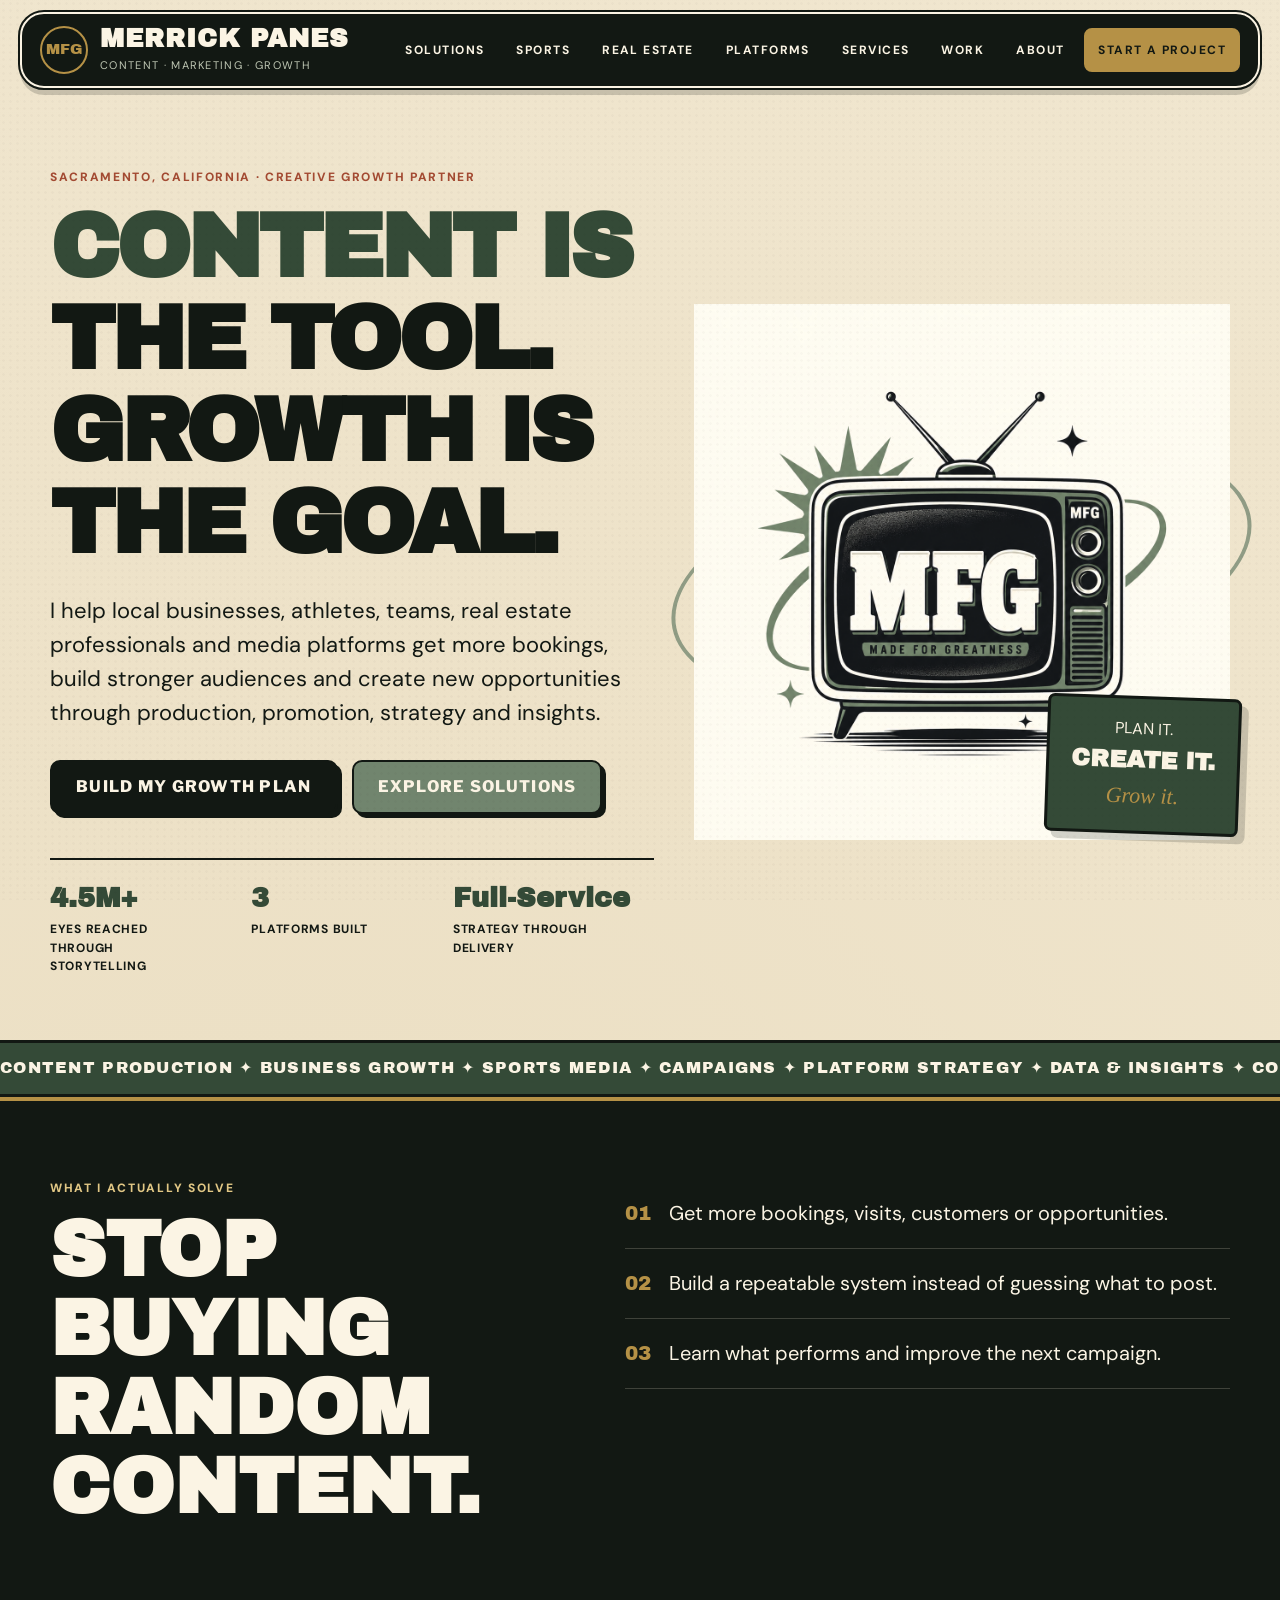
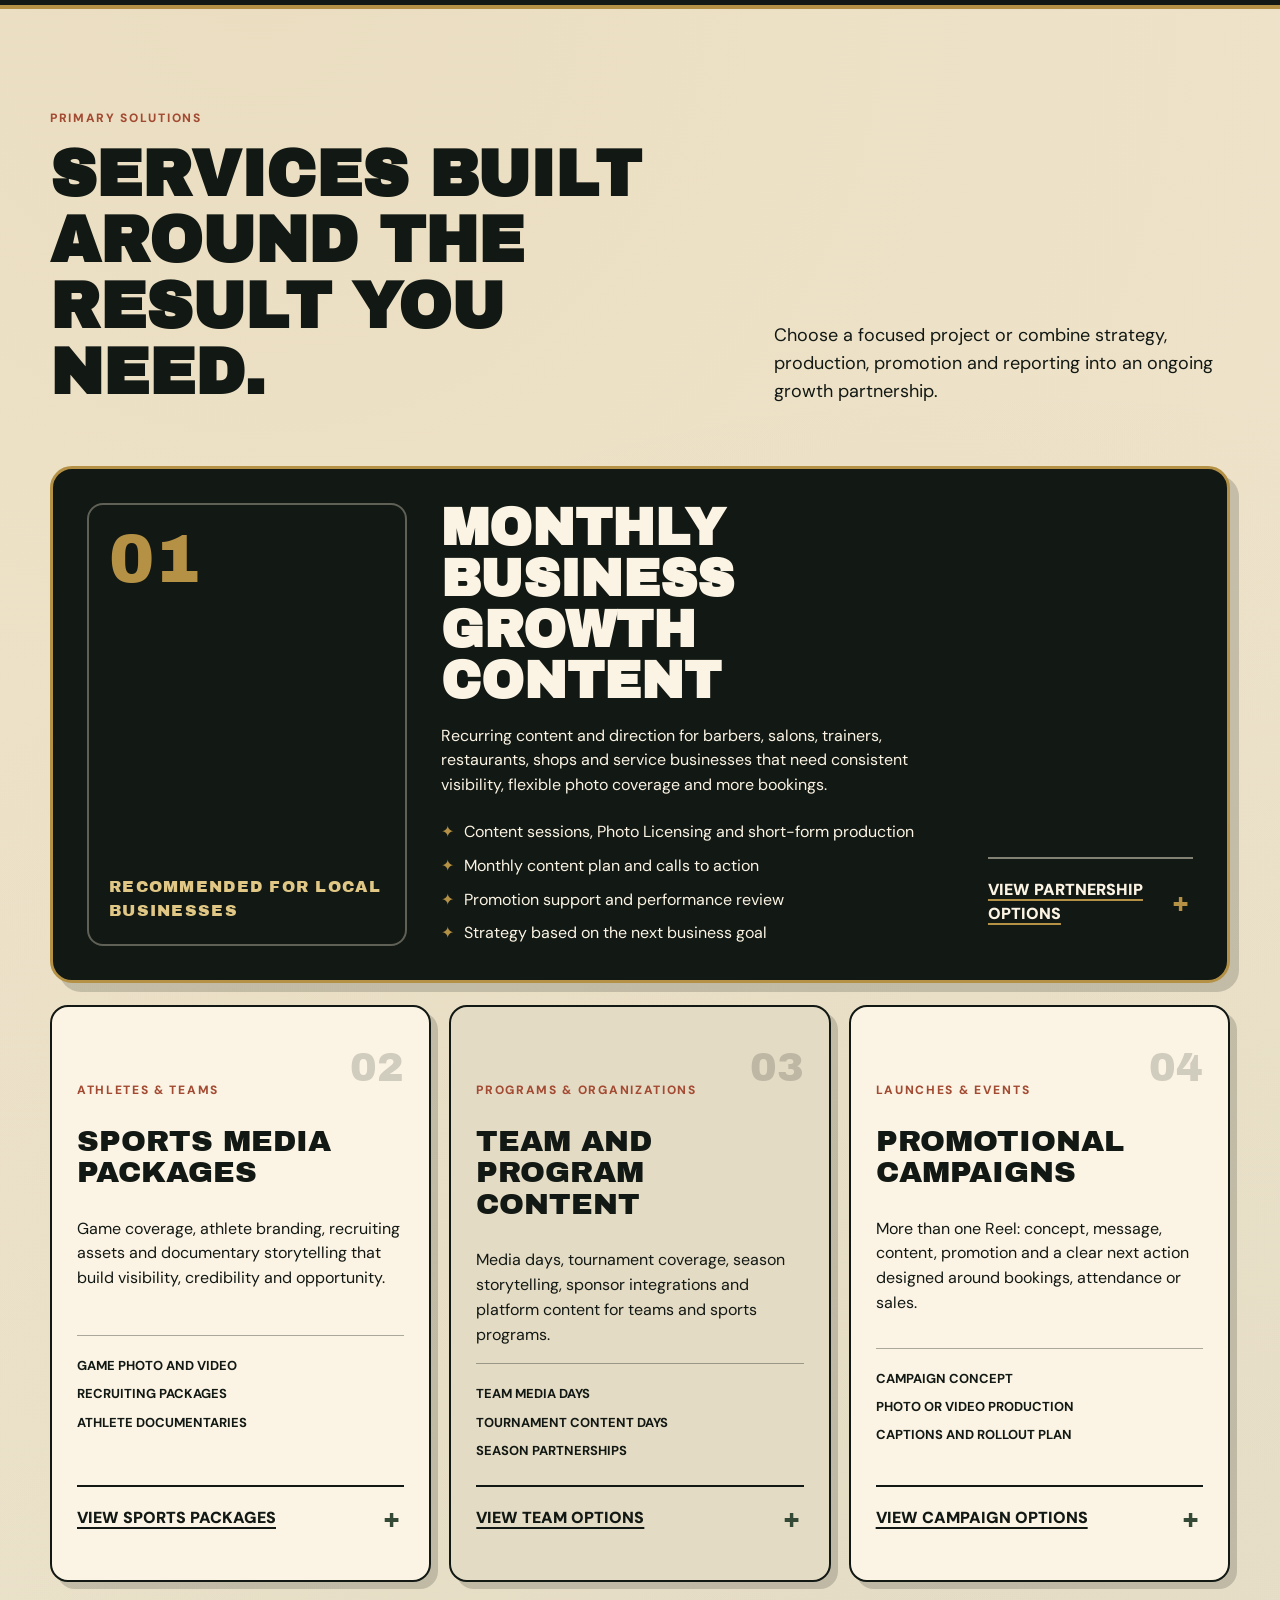
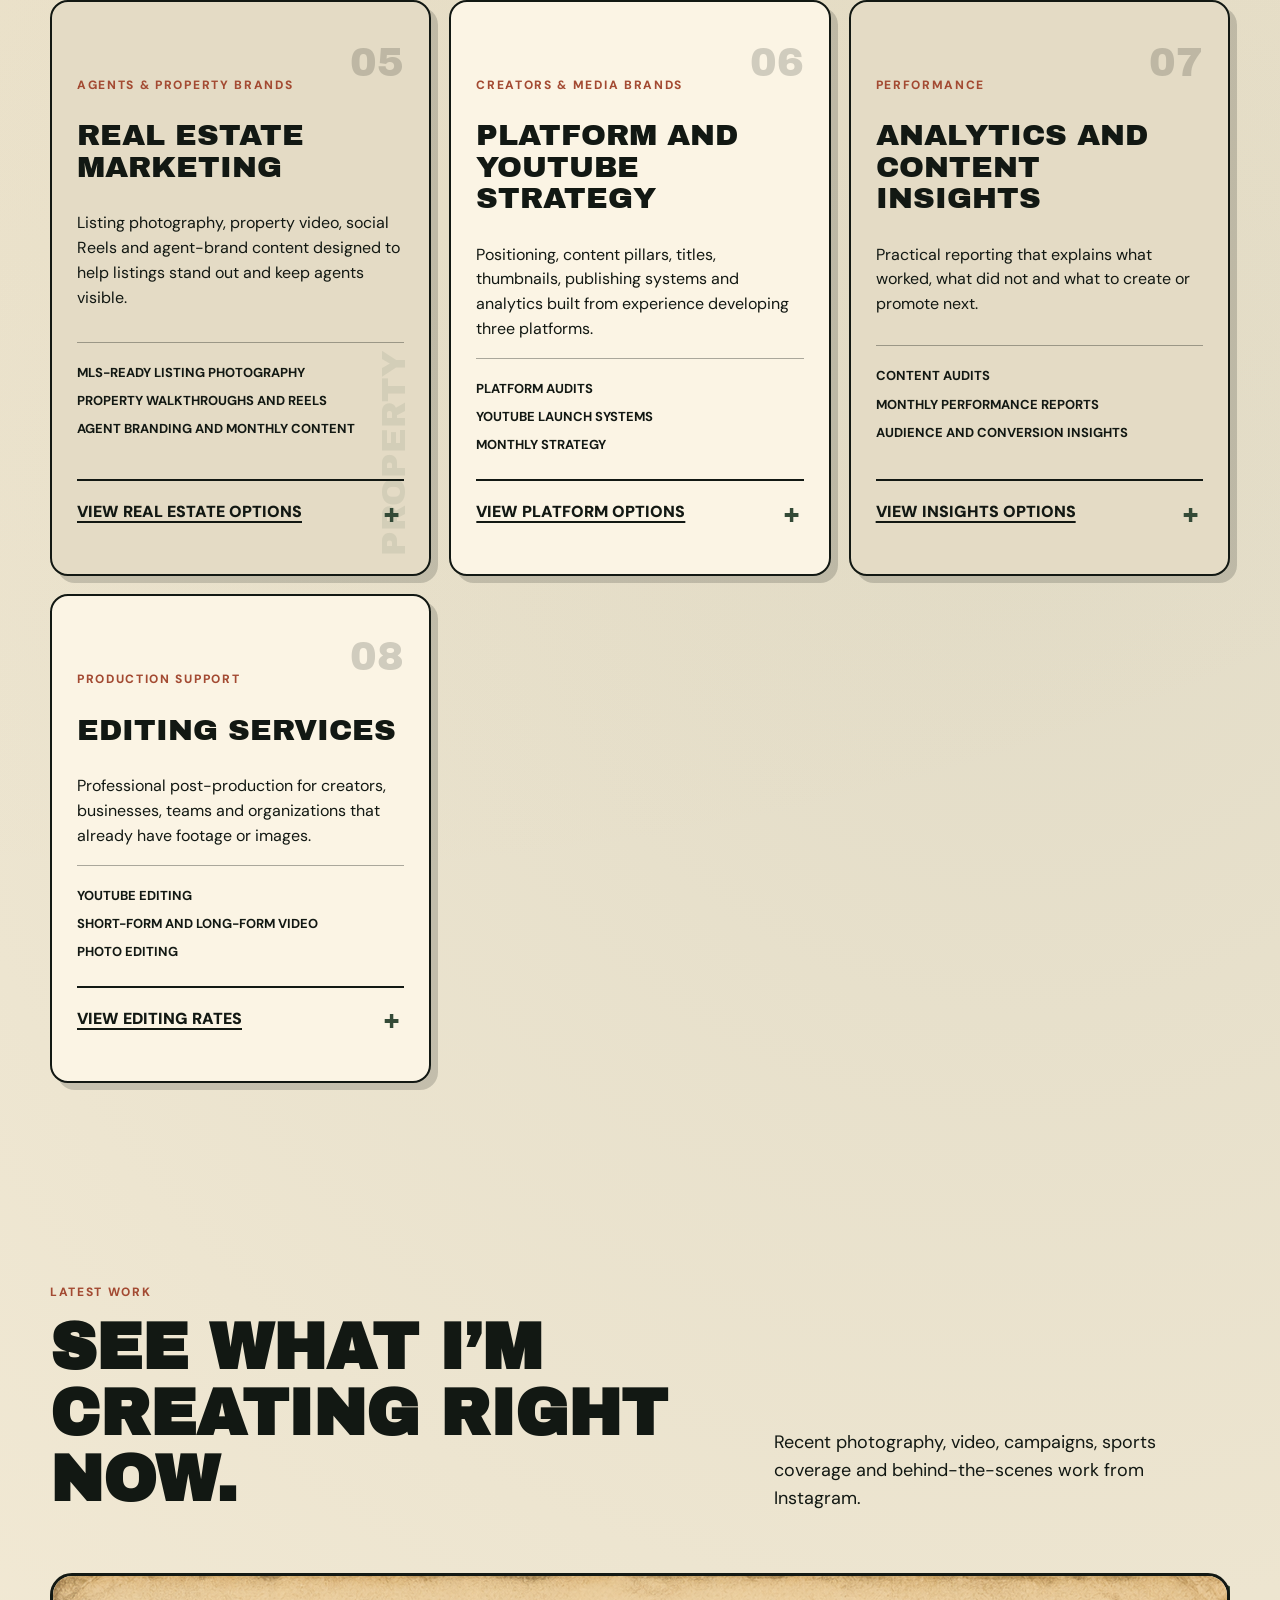
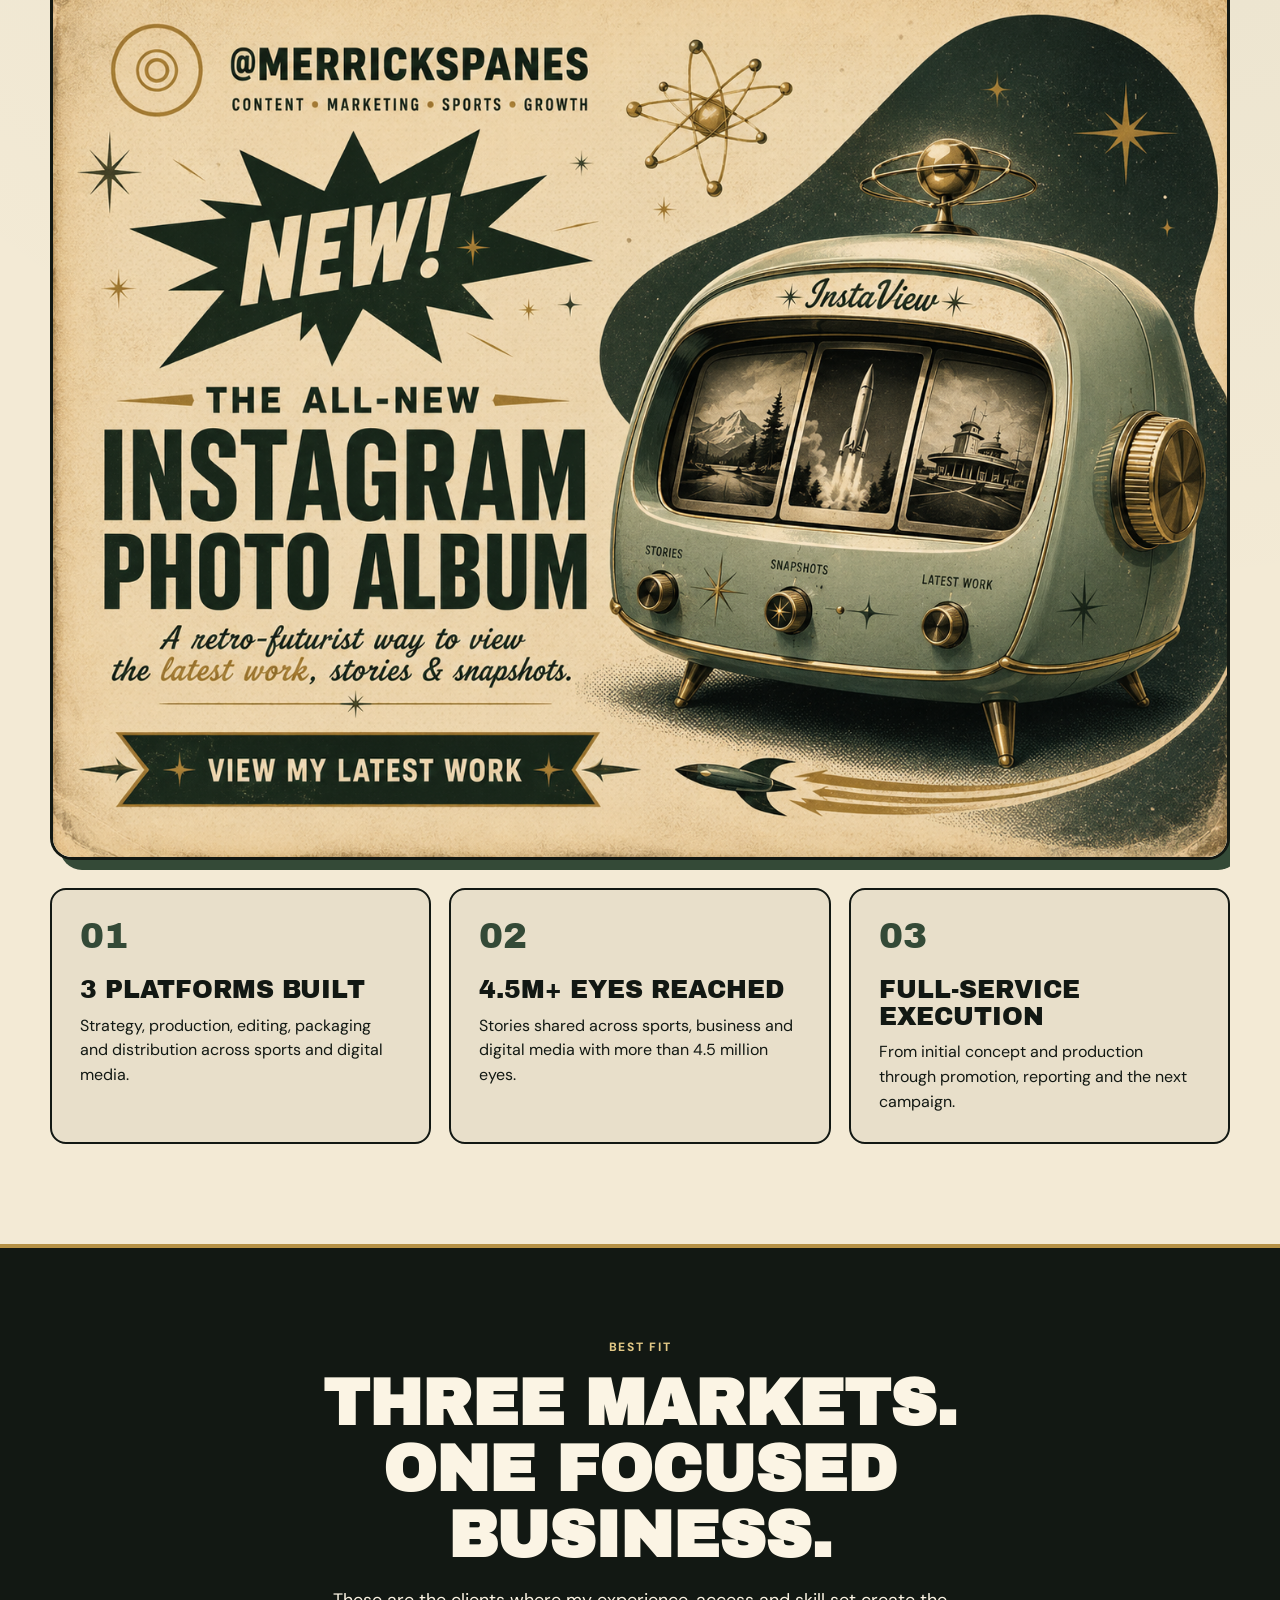
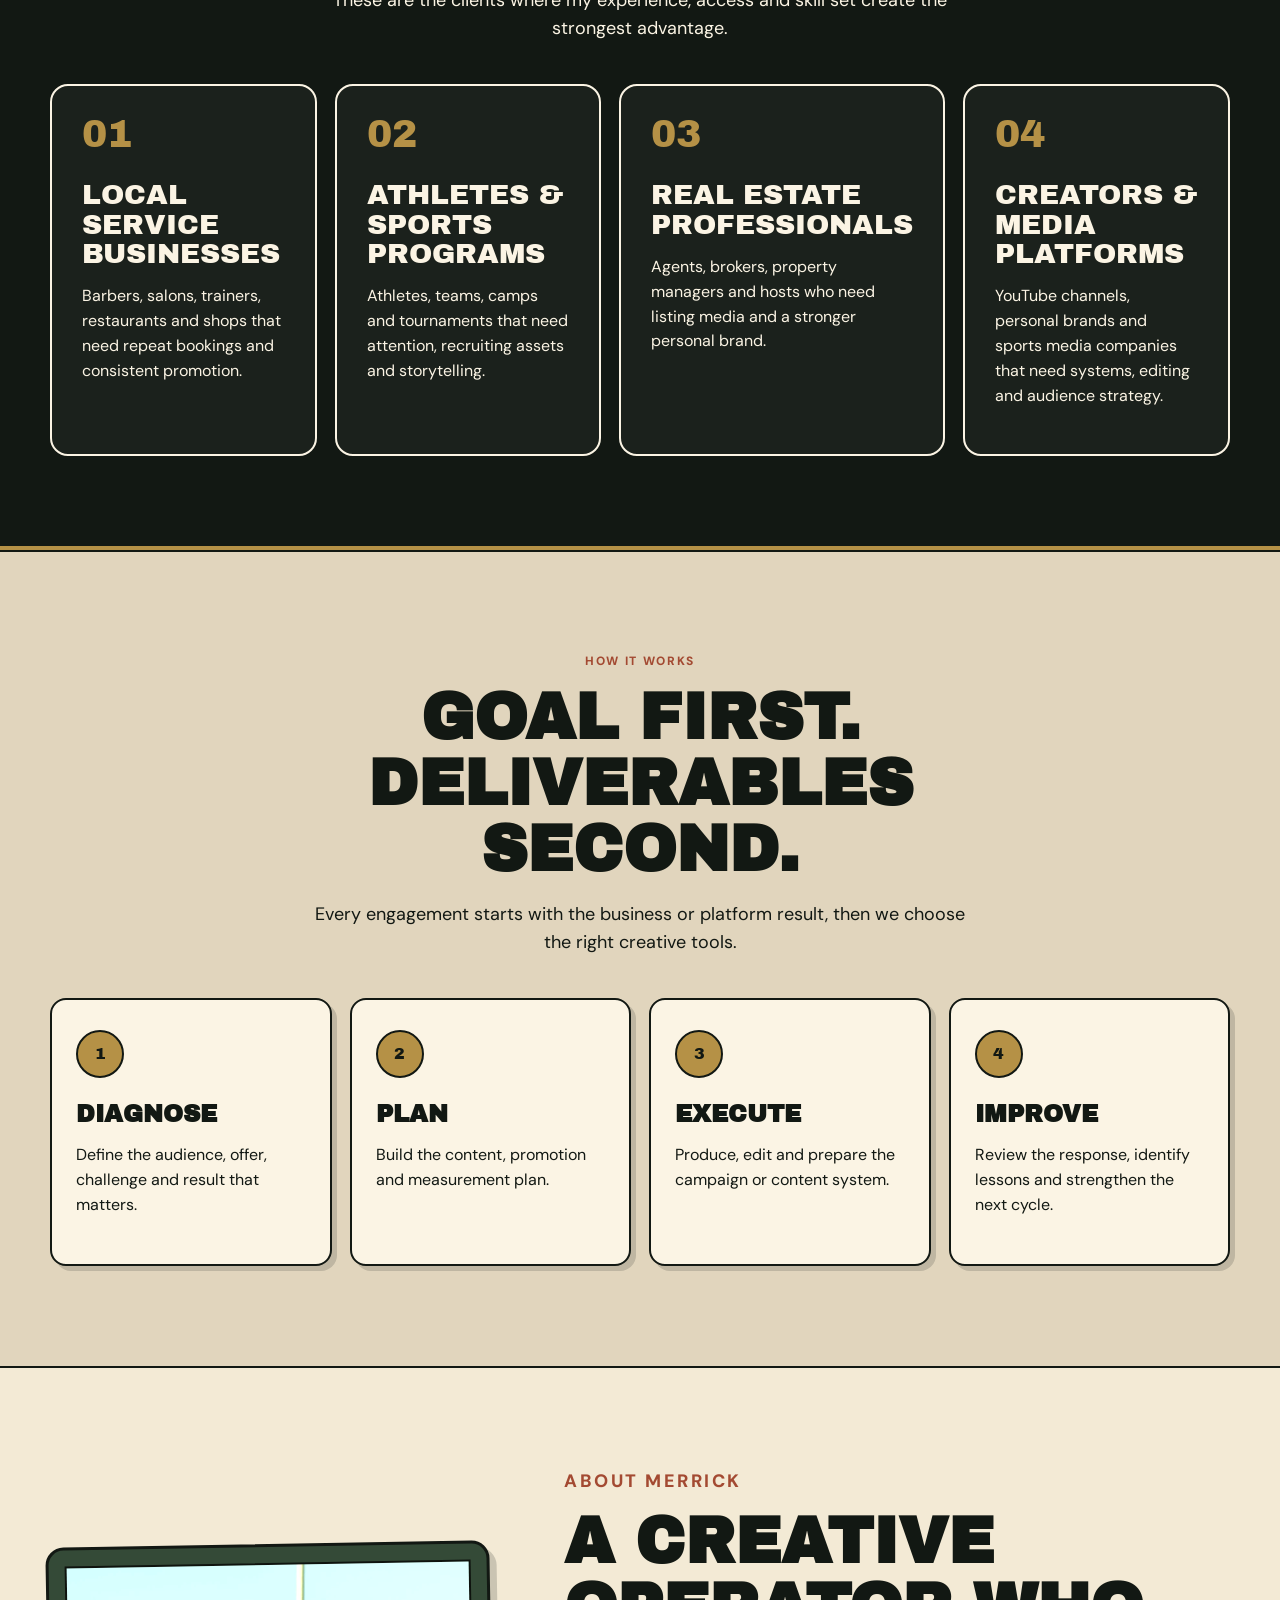
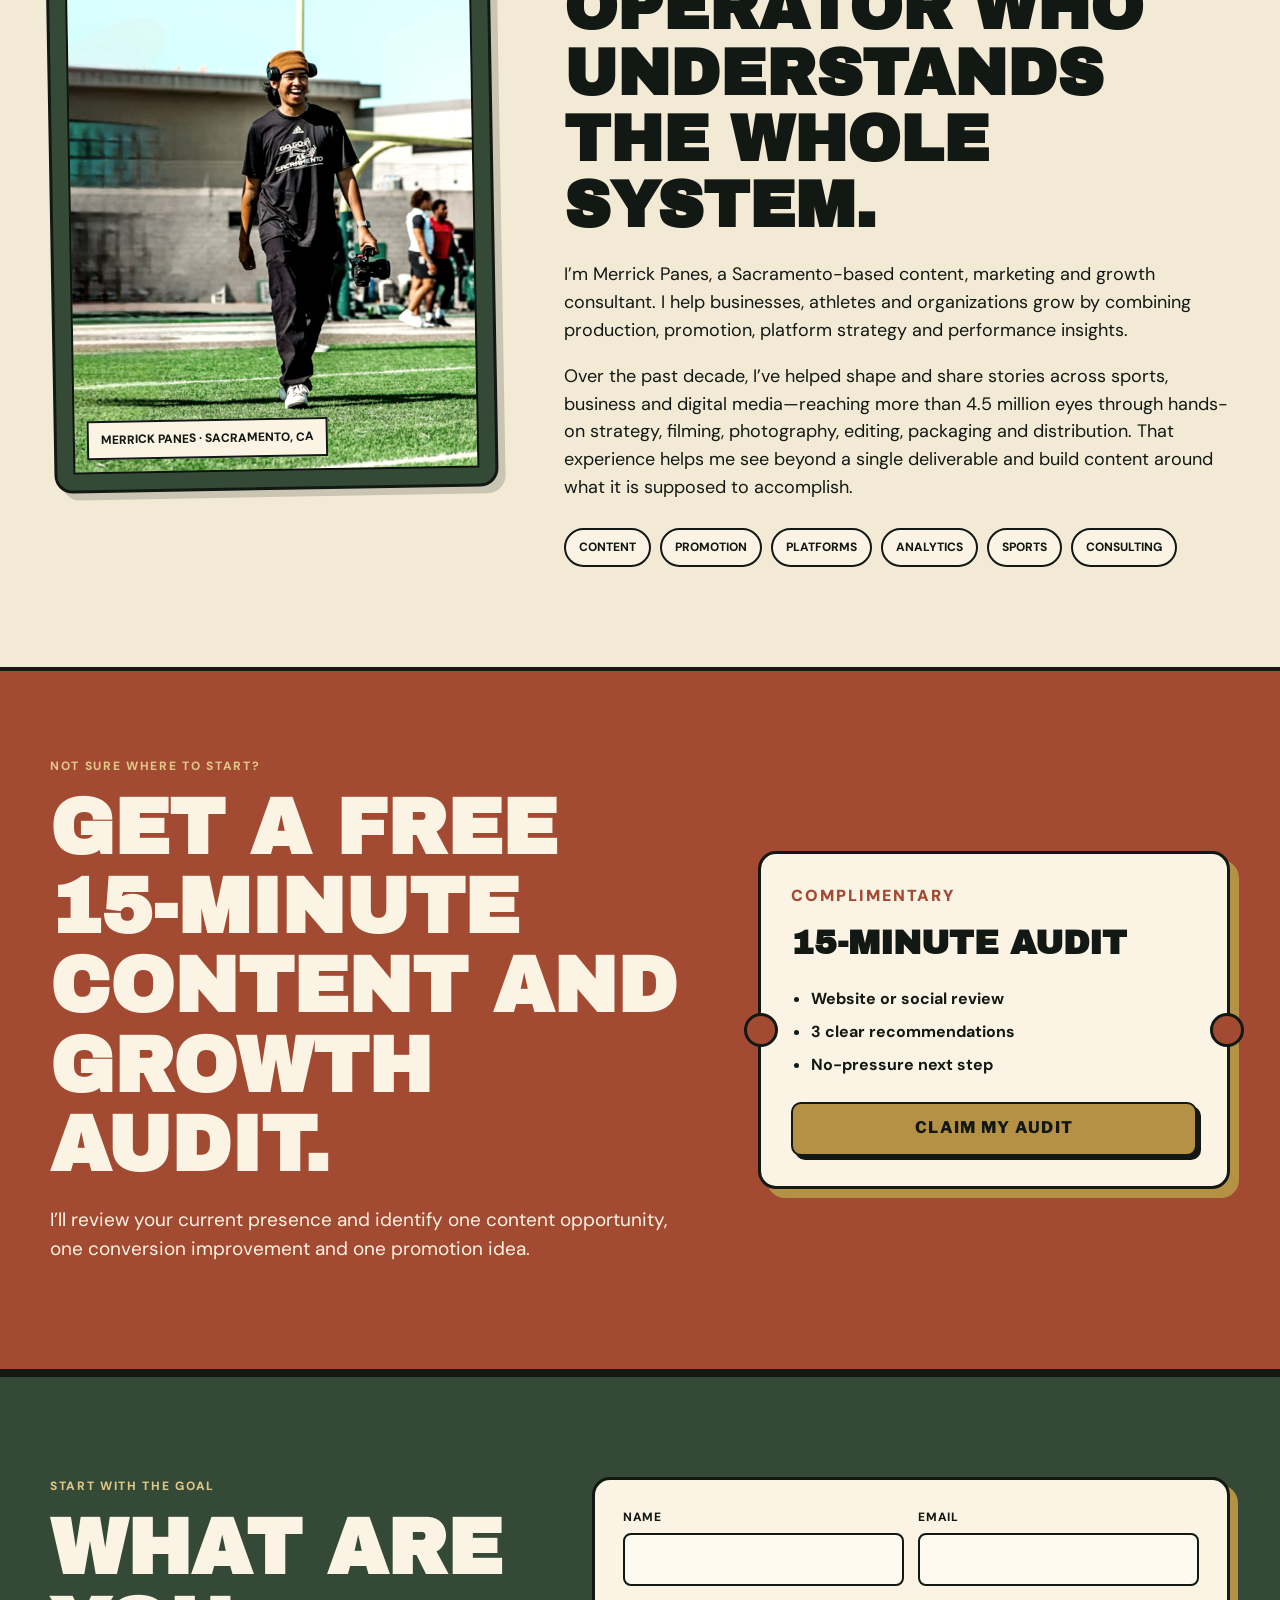
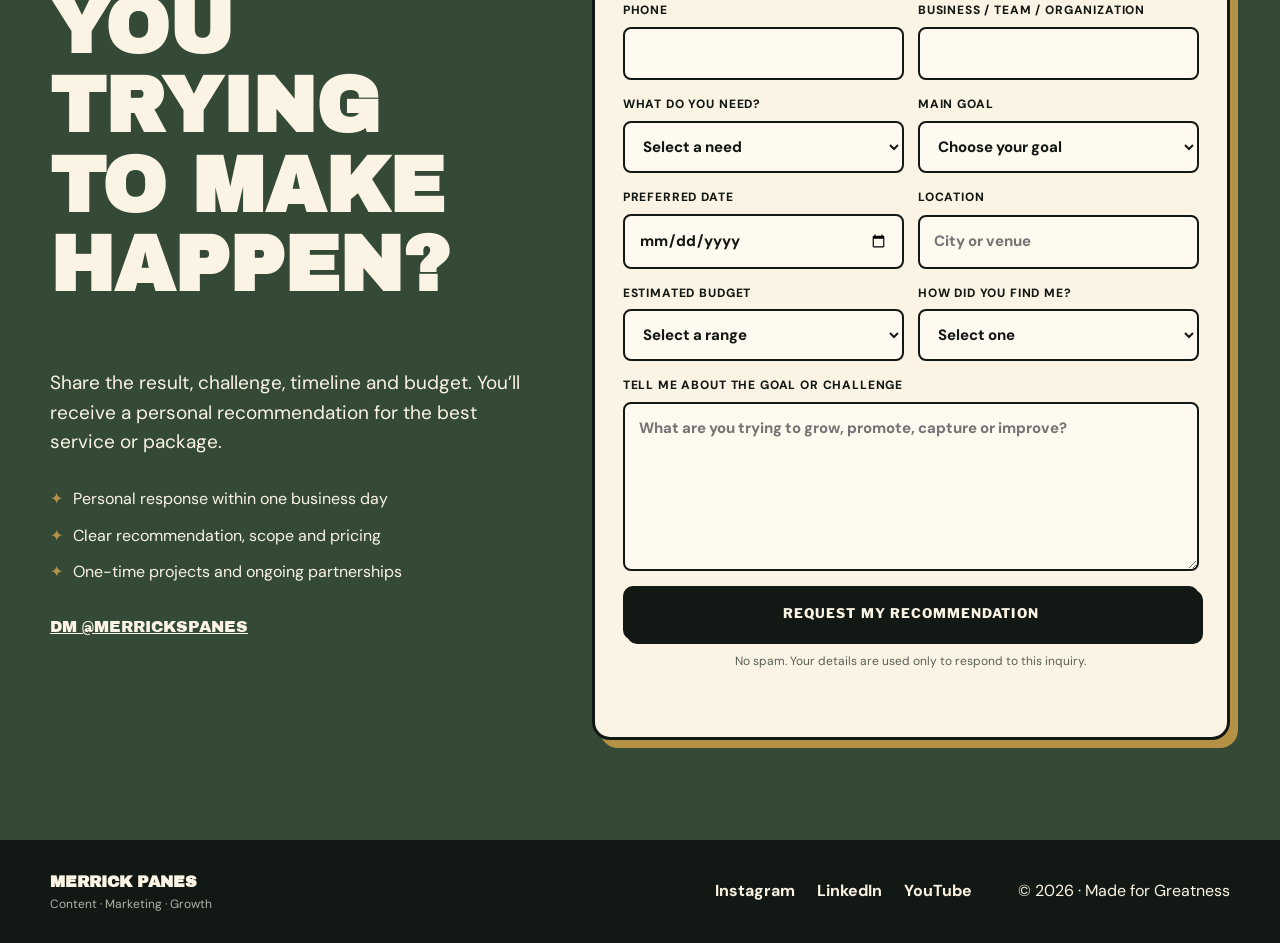
<file: index.html>
<!doctype html>
<html lang="en">
<head>
  <meta charset="utf-8">
  <meta name="viewport" content="width=device-width, initial-scale=1">
  <meta name="description" content="Merrick Panes helps Sacramento businesses, athletes, teams, real estate professionals and media platforms grow through content production, promotion, strategy and audience insights.">
  <meta name="theme-color" content="#121813">
  <title>Merrick Panes | Content, Marketing & Growth</title>
  <link rel="preconnect" href="https://fonts.googleapis.com">
  <link rel="preconnect" href="https://fonts.gstatic.com" crossorigin>
  <link href="https://fonts.googleapis.com/css2?family=Archivo+Black&family=DM+Sans:wght@400;500;600;700&family=Libre+Franklin:ital,wght@0,700;1,700&display=swap" rel="stylesheet">
  <link rel="stylesheet" href="styles.css">
</head>
<body>
  <div class="grain" aria-hidden="true"></div>

  <header class="site-header">
    <a class="brand" href="#top" aria-label="Merrick Panes home">
      <span class="brand-mark">MFG</span>
      <span>
        <strong>Merrick Panes</strong>
        <small>Content · Marketing · Growth</small>
      </span>
    </a>
    <button class="menu-toggle" aria-expanded="false" aria-controls="site-nav">Menu</button>
    <nav id="site-nav" class="site-nav" aria-label="Primary navigation">
      <a href="#solutions">Solutions</a>
      <a href="#sports">Sports</a>
      <a href="#real-estate">Real Estate</a>
      <a href="#platforms">Platforms</a>
      <a href="#solutions">Services</a>
      <a href="#work">Work</a>
      <a href="#about">About</a>
      <a class="nav-cta" href="#contact">Start a Project</a>
    </nav>
  </header>

  <main id="top">
    <section class="hero shell">
      <div class="hero-copy">
        <p class="eyebrow">Sacramento, California · Creative growth partner</p>
        <h1>Content is the tool. Growth is the goal.</h1>
        <p class="hero-lead">I help local businesses, athletes, teams, real estate professionals and media platforms get more bookings, build stronger audiences and create new opportunities through production, promotion, strategy and insights.</p>
        <div class="hero-actions">
          <a class="button primary" href="#contact">Build My Growth Plan</a>
          <a class="button secondary" href="#solutions">Explore Solutions</a>
        </div>
        <div class="proof-strip" aria-label="Selected experience">
          <div><strong>4.5M+</strong><span>Eyes reached through storytelling</span></div>
          <div><strong>3</strong><span>Platforms built</span></div>
          <div><strong>Full-Service</strong><span>Strategy through delivery</span></div>
        </div>
      </div>

      <div class="hero-art" aria-label="Made for Greatness retro television logo">
        <div class="orbit orbit-one"></div>
        <div class="orbit orbit-two"></div>
        <span class="spark spark-one">✦</span>
        <span class="spark spark-two">✦</span>
        <img src="assets/mfg-retro-tv.png" alt="MFG Made for Greatness retro television logo">
        <div class="hero-sign">
          <span>Plan it.</span>
          <strong>Create it.</strong>
          <em>Grow it.</em>
        </div>
      </div>
    </section>

    <section class="ticker" aria-label="Services ticker">
      <div>CONTENT PRODUCTION ✦ BUSINESS GROWTH ✦ SPORTS MEDIA ✦ CAMPAIGNS ✦ PLATFORM STRATEGY ✦ DATA & INSIGHTS ✦ CONTENT PRODUCTION ✦ BUSINESS GROWTH ✦ SPORTS MEDIA ✦ CAMPAIGNS ✦ PLATFORM STRATEGY ✦ DATA & INSIGHTS ✦</div>
    </section>

    <section class="problem-band">
      <div class="shell problem-grid">
        <div>
          <p class="eyebrow light">What I actually solve</p>
          <h2>Stop buying random content.</h2>
        </div>
        <div class="problem-list">
          <p><span>01</span> Get more bookings, visits, customers or opportunities.</p>
          <p><span>02</span> Build a repeatable system instead of guessing what to post.</p>
          <p><span>03</span> Learn what performs and improve the next campaign.</p>
        </div>
      </div>
    </section>

    <section id="solutions" class="section shell">
      <div class="section-heading split-heading">
        <div>
          <p class="eyebrow">Primary solutions</p>
          <h2>Services built around the result you need.</h2>
        </div>
        <p>Choose a focused project or combine strategy, production, promotion and reporting into an ongoing growth partnership.</p>
      </div>

      <div class="solution-stack">
        <article class="solution-feature">
          <div class="solution-kicker"><span>01</span> Recommended for local businesses</div>
          <div>
            <h3>Monthly Business Growth Content</h3>
            <p>Recurring content and direction for barbers, salons, trainers, restaurants, shops and service businesses that need consistent visibility, flexible photo coverage and more bookings.</p>
            <ul class="check-list">
              <li>Content sessions, Photo Licensing and short-form production</li>
              <li>Monthly content plan and calls to action</li>
              <li>Promotion support and performance review</li>
              <li>Strategy based on the next business goal</li>
            </ul>
          </div>
          <div class="solution-price">
            <details class="service-price-dropdown">
              <summary>View partnership options</summary>
              <div class="service-price-content">
                <div class="dropdown-price-row">
                  <div><strong>Starter Partnership</strong><small>2 content sessions · Photo Licensing · 2 short-form videos · Photo &amp; media exclusive rights</small></div>
                  <b>$399/mo</b>
                </div>
                <div class="dropdown-price-row">
                  <div><strong>Growth Partnership</strong><small>4 content sessions · Photo Licensing · 4 short-form videos · Photo &amp; media exclusive rights</small></div>
                  <b>$699/mo</b>
                </div>
                <div class="dropdown-price-row">
                  <div><strong>Custom Growth Partner</strong><small>Custom sessions · production · promotion · reporting · strategy</small></div>
                  <b>Custom</b>
                </div>
                <a class="button primary dropdown-cta" href="#contact" data-service="Monthly Business Growth Content">Grow My Business</a>
              </div>
            </details>
          </div>
        </article>

        <div class="solution-grid">
          <article class="solution-card" id="sports">
            <span class="card-number">02</span>
            <p class="eyebrow">Athletes & teams</p>
            <h3>Sports Media Packages</h3>
            <p>Game coverage, athlete branding, recruiting assets and documentary storytelling that build visibility, credibility and opportunity.</p>
            <ul><li>Game photo and video</li><li>Recruiting packages</li><li>Athlete documentaries</li></ul>
            <details class="service-price-dropdown">
              <summary>View sports packages</summary>
              <div class="service-price-content">
                <div class="dropdown-price-row"><div><strong>Game Photography</strong><small>Edited athlete or game gallery</small></div><b>$197</b></div>
                <div class="dropdown-price-row"><div><strong>Game Video Coverage</strong><small>Athlete-focused coverage or organized clips</small></div><b>$247</b></div>
                <div class="dropdown-price-row"><div><strong>Photo + Video Coverage</strong><small>Complete game-day package</small></div><b>$397</b></div>
                <div class="dropdown-price-row"><div><strong>Recruiting Package</strong><small>Branding photos, game footage and recruiting content</small></div><b>$399+</b></div>
                <div class="dropdown-price-row"><div><strong>Athlete Documentary</strong><small>Interview, training, game coverage and story-driven film</small></div><b>$1,500+</b></div>
                <a class="button primary dropdown-cta" href="#contact" data-service="Sports Media Solution">Plan Sports Coverage</a>
              </div>
            </details>
          </article>

          <article class="solution-card">
            <span class="card-number">03</span>
            <p class="eyebrow">Programs & organizations</p>
            <h3>Team and Program Content</h3>
            <p>Media days, tournament coverage, season storytelling, sponsor integrations and platform content for teams and sports programs.</p>
            <ul><li>Team media days</li><li>Tournament content days</li><li>Season partnerships</li></ul>
            <details class="service-price-dropdown">
              <summary>View team options</summary>
              <div class="service-price-content">
                <div class="dropdown-price-row"><div><strong>Team Media Day</strong><small>Custom quote based on roster, setup and deliverables</small></div><b>$399+</b></div>
                <div class="dropdown-price-row"><div><strong>Sponsorships</strong><small>Brand integrations and sponsor-focused content</small></div><b>$250+</b></div>
                <div class="dropdown-price-row"><div><strong>Season Partnership</strong><small>Practice, game, player-feature and platform coverage</small></div><b>Custom</b></div>
                <a class="button primary dropdown-cta" href="#contact" data-service="Team / Program Content">Build a Team Plan</a>
              </div>
            </details>
          </article>

          <article class="solution-card">
            <span class="card-number">04</span>
            <p class="eyebrow">Launches & events</p>
            <h3>Promotional Campaigns</h3>
            <p>More than one Reel: concept, message, content, promotion and a clear next action designed around bookings, attendance or sales.</p>
            <ul><li>Campaign concept</li><li>Photo or video production</li><li>Captions and rollout plan</li></ul>
            <details class="service-price-dropdown">
              <summary>View campaign options</summary>
              <div class="service-price-content">
                <div class="dropdown-price-row"><div><strong>Social Media Video</strong><small>One vertical video up to 90 seconds</small></div><b>$150+</b></div>
                <div class="dropdown-price-row"><div><strong>Promotional Campaign</strong><small>Concept, content, messaging and rollout recommendations</small></div><b>$399+</b></div>
                <div class="dropdown-price-row"><div><strong>Event Highlight Video</strong><small>1–3 minute recap film</small></div><b>$499+</b></div>
                <div class="dropdown-price-row"><div><strong>Brand Story Video</strong><small>Planning, production and cinematic edit</small></div><b>$699+</b></div>
                <a class="button primary dropdown-cta" href="#contact" data-service="Event Promotion and Coverage Solution">Plan a Campaign</a>
              </div>
            </details>
          </article>

          <article class="solution-card real-estate-card" id="real-estate">
            <span class="card-number">05</span>
            <p class="eyebrow">Agents & property brands</p>
            <h3>Real Estate Marketing</h3>
            <p>Listing photography, property video, social Reels and agent-brand content designed to help listings stand out and keep agents visible.</p>
            <ul><li>MLS-ready listing photography</li><li>Property walkthroughs and Reels</li><li>Agent branding and monthly content</li></ul>
            <details class="service-price-dropdown">
              <summary>View real estate options</summary>
              <div class="service-price-content">
                <div class="dropdown-price-row"><div><strong>Listing Photography</strong><small>Interior, exterior, MLS-ready and high-resolution files</small></div><b>$199+</b></div>
                <div class="dropdown-price-row"><div><strong>Premium Listing Photography</strong><small>Expanded gallery and premium presentation</small></div><b>$299+</b></div>
                <div class="dropdown-price-row"><div><strong>Photo + Vertical Reel</strong><small>Listing gallery plus a social-ready property Reel</small></div><b>$399+</b></div>
                <div class="dropdown-price-row"><div><strong>Full Property Marketing</strong><small>Photos, Reel, walkthrough video and rollout guidance</small></div><b>$599+</b></div>
                <div class="dropdown-price-row"><div><strong>Agent Branding Content Day</strong><small>Headshots, lifestyle images and short-form video</small></div><b>$399+</b></div>
                <a class="button primary dropdown-cta" href="#contact" data-service="Real Estate Marketing Solution">Market My Property</a>
              </div>
            </details>
          </article>

          <article class="solution-card" id="platforms">
            <span class="card-number">06</span>
            <p class="eyebrow">Creators & media brands</p>
            <h3>Platform and YouTube Strategy</h3>
            <p>Positioning, content pillars, titles, thumbnails, publishing systems and analytics built from experience developing three platforms.</p>
            <ul><li>Platform audits</li><li>YouTube launch systems</li><li>Monthly strategy</li></ul>
            <details class="service-price-dropdown">
              <summary>View platform options</summary>
              <div class="service-price-content">
                <div class="dropdown-price-row"><div><strong>Platform Audit</strong><small>Channel review and focused action plan</small></div><b>$149+</b></div>
                <div class="dropdown-price-row"><div><strong>YouTube Launch Package</strong><small>Positioning, content pillars, packaging and launch system</small></div><b>$499+</b></div>
                <div class="dropdown-price-row"><div><strong>Monthly Platform Strategy</strong><small>Analytics review, planning and growth priorities</small></div><b>$299+</b></div>
                <a class="button primary dropdown-cta" href="#contact" data-service="Platform and YouTube Growth Solution">Build My Platform</a>
              </div>
            </details>
          </article>

          <article class="solution-card">
            <span class="card-number">07</span>
            <p class="eyebrow">Performance</p>
            <h3>Analytics and Content Insights</h3>
            <p>Practical reporting that explains what worked, what did not and what to create or promote next.</p>
            <ul><li>Content audits</li><li>Monthly performance reports</li><li>Audience and conversion insights</li></ul>
            <details class="service-price-dropdown">
              <summary>View insights options</summary>
              <div class="service-price-content">
                <div class="dropdown-price-row"><div><strong>Content Audit</strong><small>Positioning, gaps, calls to action and recommendations</small></div><b>$149+</b></div>
                <div class="dropdown-price-row"><div><strong>Performance Report</strong><small>What worked, what changed and what to do next</small></div><b>$99+</b></div>
                <div class="dropdown-price-row"><div><strong>Monthly Strategy</strong><small>Ongoing analytics, planning and growth priorities</small></div><b>$299+</b></div>
                <a class="button primary dropdown-cta" href="#contact" data-service="Content Insights and Strategy Solution">Review My Content</a>
              </div>
            </details>
          </article>

          <article class="solution-card">
            <span class="card-number">08</span>
            <p class="eyebrow">Production support</p>
            <h3>Editing Services</h3>
            <p>Professional post-production for creators, businesses, teams and organizations that already have footage or images.</p>
            <ul><li>YouTube editing</li><li>Short-form and long-form video</li><li>Photo editing</li></ul>
            <details class="service-price-dropdown">
              <summary>View editing rates</summary>
              <div class="service-price-content">
                <div class="dropdown-price-row"><div><strong>Video Editing</strong><small>Project-based or hourly support</small></div><b>$75/hr</b></div>
                <div class="dropdown-price-row"><div><strong>YouTube Editing</strong><small>Long-form content and platform packaging</small></div><b>$199+</b></div>
                <div class="dropdown-price-row"><div><strong>Photo Editing</strong><small>Bulk pricing available</small></div><b>$10/photo</b></div>
                <div class="dropdown-price-row"><div><strong>Monthly Editing Support</strong><small>Reserved recurring post-production</small></div><b>Custom</b></div>
                <a class="button primary dropdown-cta" href="#contact" data-service="Editing Services">Request Editing</a>
              </div>
            </details>
          </article>
        </div>
      </div>
    </section>

    

    <section id="work" class="section shell instagram-work">
      <div class="section-heading split-heading">
        <div>
          <p class="eyebrow">Latest work</p>
          <h2>See what I’m creating right now.</h2>
        </div>
        <p>Recent photography, video, campaigns, sports coverage and behind-the-scenes work from Instagram.</p>
      </div>

      <a class="instagram-single-ad" href="https://www.instagram.com/merrickspanes/" target="_blank" rel="noopener" aria-label="View Merrick Panes' latest work on Instagram">
        <img src="assets/instagram-album-ad.png" alt="Retro-futurist Instagram photo album advertisement for Merrick Panes' latest work">
      </a>

      <div class="work-proof-grid">
        <article>
          <span>01</span>
          <h3>3 Platforms Built</h3>
          <p>Strategy, production, editing, packaging and distribution across sports and digital media.</p>
        </article>
        <article>
          <span>02</span>
          <h3>4.5M+ Eyes Reached</h3>
          <p>Stories shared across sports, business and digital media with more than 4.5 million eyes.</p>
        </article>
        <article>
          <span>03</span>
          <h3>Full-Service Execution</h3>
          <p>From initial concept and production through promotion, reporting and the next campaign.</p>
        </article>
      </div>
    </section>

    <section class="fit-section">
      <div class="shell">
        <div class="section-heading centered">
          <p class="eyebrow light">Best fit</p>
          <h2>Three markets. One focused business.</h2>
          <p>These are the clients where my experience, access and skill set create the strongest advantage.</p>
        </div>
        <div class="fit-grid fit-grid-four">
          <article><span>01</span><h3>Local Service Businesses</h3><p>Barbers, salons, trainers, restaurants and shops that need repeat bookings and consistent promotion.</p></article>
          <article><span>02</span><h3>Athletes & Sports Programs</h3><p>Athletes, teams, camps and tournaments that need attention, recruiting assets and storytelling.</p></article>
          <article><span>03</span><h3>Real Estate Professionals</h3><p>Agents, brokers, property managers and hosts who need listing media and a stronger personal brand.</p></article>
          <article><span>04</span><h3>Creators & Media Platforms</h3><p>YouTube channels, personal brands and sports media companies that need systems, editing and audience strategy.</p></article>
        </div>
      </div>
    </section>

    <section id="process" class="section process-section">
      <div class="shell">
        <div class="section-heading centered">
          <p class="eyebrow">How it works</p>
          <h2>Goal first. Deliverables second.</h2>
          <p>Every engagement starts with the business or platform result, then we choose the right creative tools.</p>
        </div>
        <div class="process-grid">
          <article><span>1</span><h3>Diagnose</h3><p>Define the audience, offer, challenge and result that matters.</p></article>
          <article><span>2</span><h3>Plan</h3><p>Build the content, promotion and measurement plan.</p></article>
          <article><span>3</span><h3>Execute</h3><p>Produce, edit and prepare the campaign or content system.</p></article>
          <article><span>4</span><h3>Improve</h3><p>Review the response, identify lessons and strengthen the next cycle.</p></article>
        </div>
      </div>
    </section>

    <section id="about" class="section shell about-grid">
      <div class="about-photo">
        <img src="assets/merrick-panes.jpg" alt="Merrick Panes">
        <div class="photo-label">Merrick Panes · Sacramento, CA</div>
      </div>
      <div class="about-copy">
        <p class="eyebrow">About Merrick</p>
        <h2>A creative operator who understands the whole system.</h2>
        <p>I’m Merrick Panes, a Sacramento-based content, marketing and growth consultant. I help businesses, athletes and organizations grow by combining production, promotion, platform strategy and performance insights.</p>
        <p>Over the past decade, I’ve helped shape and share stories across sports, business and digital media—reaching more than 4.5 million eyes through hands-on strategy, filming, photography, editing, packaging and distribution. That experience helps me see beyond a single deliverable and build content around what it is supposed to accomplish.</p>
        <div class="about-tags"><span>Content</span><span>Promotion</span><span>Platforms</span><span>Analytics</span><span>Sports</span><span>Consulting</span></div>
      </div>
    </section>

    <section id="audit" class="audit-section">
      <div class="shell audit-grid">
        <div>
          <p class="eyebrow light">Not sure where to start?</p>
          <h2>Get a free 15-minute content and growth audit.</h2>
          <p>I’ll review your current presence and identify one content opportunity, one conversion improvement and one promotion idea.</p>
        </div>
        <div class="audit-ticket">
          <span>Complimentary</span>
          <strong>15-Minute Audit</strong>
          <ul><li>Website or social review</li><li>3 clear recommendations</li><li>No-pressure next step</li></ul>
          <a class="button audit-button" href="#contact" data-service="Free 15-Minute Growth Audit">Claim My Audit</a>
        </div>
      </div>
    </section>

    <section id="contact" class="contact-section">
      <div class="shell contact-grid">
        <div class="contact-copy">
          <p class="eyebrow light">Start with the goal</p>
          <h2>What are you trying to make happen?</h2>
          <p>Share the result, challenge, timeline and budget. You’ll receive a personal recommendation for the best service or package.</p>
          <div class="contact-points">
            <span>Personal response within one business day</span>
            <span>Clear recommendation, scope and pricing</span>
            <span>One-time projects and ongoing partnerships</span>
          </div>
          <a href="https://www.instagram.com/merrickspanes/" target="_blank" rel="noopener">DM @merrickspanes</a>
        </div>

        <form action="https://formspree.io/f/xeevyozg" method="POST" id="contactForm" class="contact-form">
          <input type="hidden" name="_subject" value="New lead from merrickpanes.info">
          <input type="hidden" name="landing_page" id="landingPage">
          <input type="hidden" name="referrer" id="referrer">
          <div class="field-row">
            <label>Name<input type="text" name="name" autocomplete="name" required></label>
            <label>Email<input type="email" name="email" autocomplete="email" required></label>
          </div>
          <div class="field-row">
            <label>Phone<input type="tel" name="phone" autocomplete="tel"></label>
            <label>Business / Team / Organization<input type="text" name="business"></label>
          </div>
          <div class="field-row">
            <label>What do you need?
              <select name="service" id="serviceSelect" required>
                <option value="">Select a need</option>
                <option>Free 15-Minute Growth Audit</option>
                <option>Business Growth Solution</option>
                <option>Sports Media Solution</option>
                <option>Real Estate Marketing Solution</option>
                <option>Event Promotion and Coverage Solution</option>
                <option>Platform and YouTube Growth Solution</option>
                <option>Photo and Video Production Solution</option>
                <option>Content Insights and Strategy Solution</option>
                <option>Custom Recommendation</option>
              </select>
            </label>
            <label>Main goal
              <select name="goal" required>
                <option value="">Choose your goal</option>
                <option>Get more bookings or customers</option>
                <option>Promote an event or launch</option>
                <option>Build brand awareness</option>
                <option>Create consistent content</option>
                <option>Promote an athlete or team</option>
                <option>Launch or grow a platform</option>
                <option>Understand performance data</option>
                <option>Get strategic guidance</option>
              </select>
            </label>
          </div>
          <div class="field-row">
            <label>Preferred date<input type="date" name="preferred_date"></label>
            <label>Location<input type="text" name="location" placeholder="City or venue"></label>
          </div>
          <div class="field-row">
            <label>Estimated budget
              <select name="budget">
                <option value="">Select a range</option>
                <option>Not sure — recommend an option</option>
                <option>Under $300</option>
                <option>$300–$699</option>
                <option>$700–$1,499</option>
                <option>$1,500–$3,000</option>
                <option>$3,000+</option>
              </select>
            </label>
            <label>How did you find me?
              <select name="lead_source" required>
                <option value="">Select one</option>
                <option>Instagram</option>
                <option>YouTube</option>
                <option>Google Search</option>
                <option>Referral</option>
                <option>Event</option>
                <option>Direct outreach</option>
                <option>Previous client</option>
                <option>Other</option>
              </select>
            </label>
          </div>
          <label>Tell me about the goal or challenge<textarea name="message" rows="6" required placeholder="What are you trying to grow, promote, capture or improve?"></textarea></label>
          <button class="button primary submit-button" type="submit">Request My Recommendation</button>
          <p class="privacy-note">No spam. Your details are used only to respond to this inquiry.</p>
          <p class="form-status" id="formStatus" role="status" aria-live="polite"></p>
        </form>
      </div>
    </section>
  </main>

  <footer class="site-footer">
    <div class="shell footer-grid">
      <div><strong>Merrick Panes</strong><span>Content · Marketing · Growth</span></div>
      <div>
        <a href="https://www.instagram.com/merrickspanes/" target="_blank" rel="noopener">Instagram</a>
        <a href="https://www.linkedin.com/in/merrick-panes-762008147/" target="_blank" rel="noopener">LinkedIn</a>
        <a href="https://www.youtube.com/@sacramentofootballtv" target="_blank" rel="noopener">YouTube</a>
      </div>
      <div>© 2026 · Made for Greatness</div>
    </div>
  </footer>

  <script src="script.js"></script>
</body>
</html>
</file>
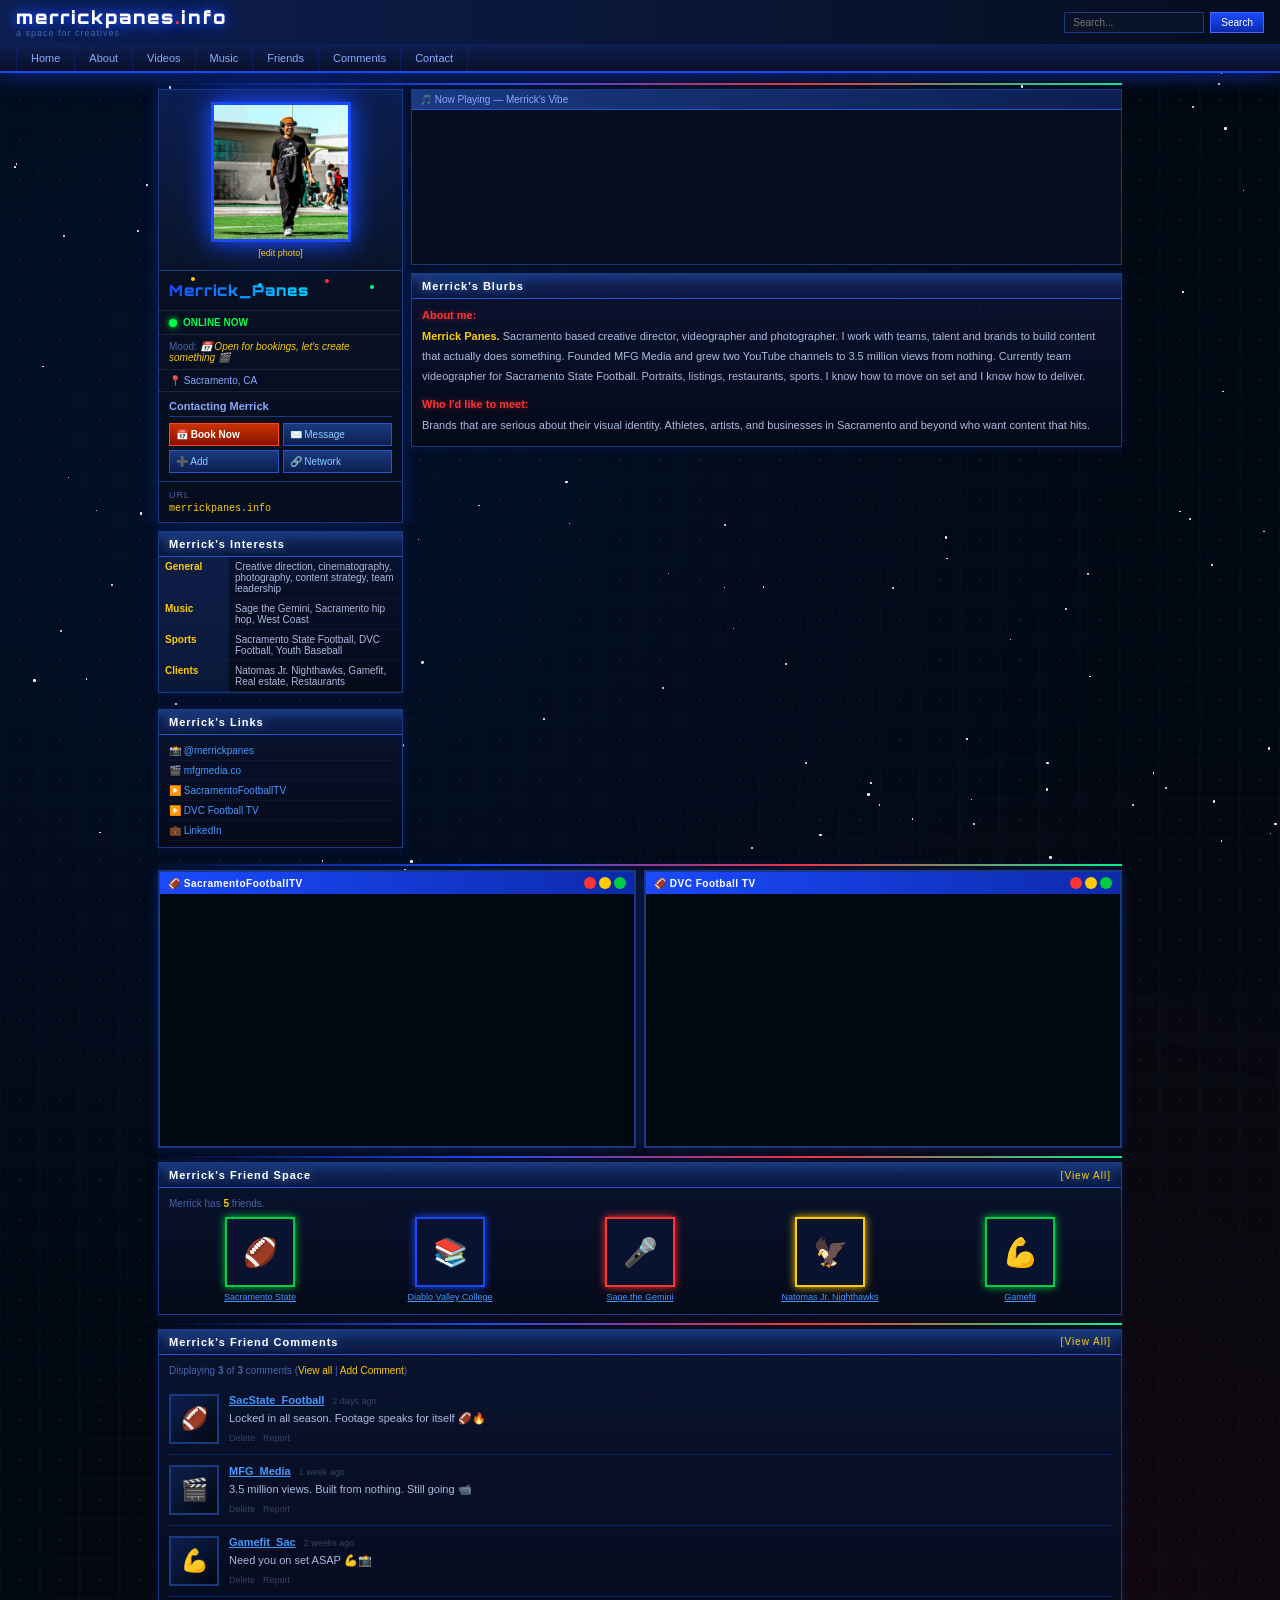
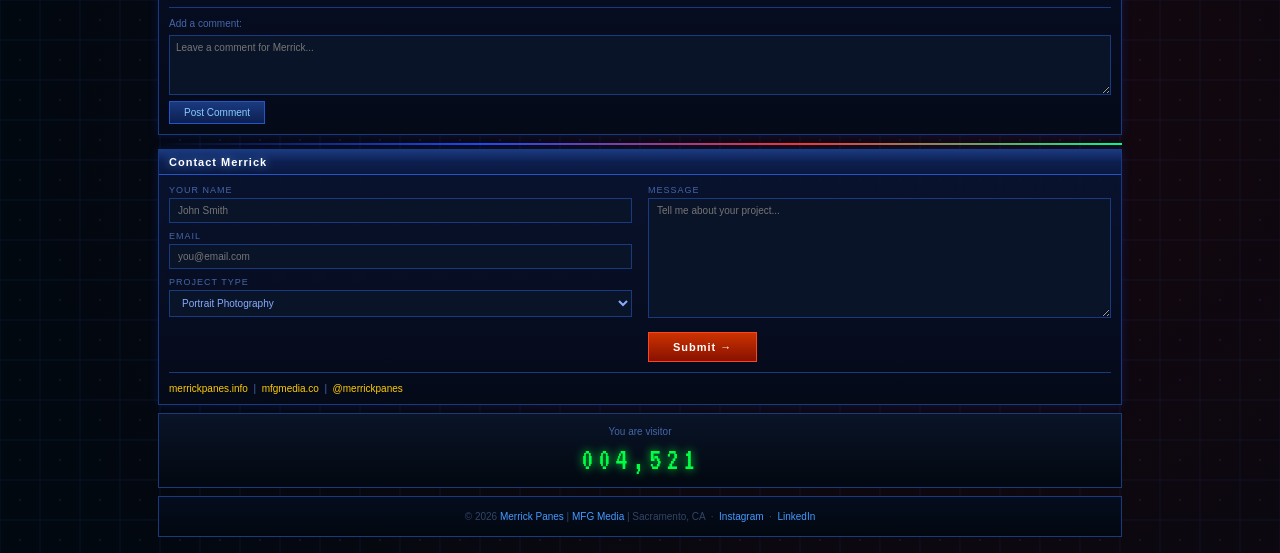
<file: index.html.html>
<!DOCTYPE html>
<html lang="en">
<head>
<meta charset="UTF-8">
<meta name="viewport" content="width=device-width, initial-scale=1.0">
<title>Merrick Panes | Creative Director | Sacramento</title>
<link href="https://fonts.googleapis.com/css2?family=VT323&family=Orbitron:wght@400;700;900&display=swap" rel="stylesheet">
<style>
  * { margin: 0; padding: 0; box-sizing: border-box; }
  body {
    background-color: #020810;
    background-image:
      radial-gradient(circle at 20% 20%, rgba(0,60,180,0.15) 0%, transparent 50%),
      radial-gradient(circle at 80% 80%, rgba(180,0,0,0.1) 0%, transparent 50%),
      url("data:image/svg+xml,%3Csvg width='40' height='40' xmlns='http://www.w3.org/2000/svg'%3E%3Crect x='0' y='0' width='40' height='40' fill='none' stroke='%230a1a3a' stroke-width='0.5'/%3E%3Ccircle cx='20' cy='20' r='1' fill='%230a1a3a'/%3E%3C/svg%3E");
    background-size: auto, auto, 40px 40px;
    font-family: Verdana, Tahoma, Geneva, sans-serif;
    font-size: 11px;
    color: #ccddff;
    min-height: 100vh;
    overflow-x: hidden;
  }
  .stars-wrap { position: fixed; inset: 0; pointer-events: none; z-index: 0; overflow: hidden; }
  .star { position: absolute; width: 2px; height: 2px; background: white; border-radius: 50%; animation: twinkle var(--d) var(--delay) infinite alternate ease-in-out; }
  @keyframes twinkle { from { opacity: 0.05; transform: scale(0.5); } to { opacity: 0.9; transform: scale(1.8); } }

  .top-nav { position: sticky; top: 0; z-index: 999; background: linear-gradient(180deg, #0a1428 0%, #050d1e 100%); border-bottom: 2px solid #1a4aff; box-shadow: 0 2px 20px rgba(26,74,255,0.5); }
  .nav-logo-bar { display: flex; align-items: center; justify-content: space-between; padding: 6px 16px; background: linear-gradient(90deg, #0d1f50, #050d1e); border-bottom: 1px solid #0a2060; }
  .nav-logo { font-family: 'Orbitron', monospace; font-size: 18px; font-weight: 900; color: #fff; letter-spacing: 2px; text-shadow: 0 0 10px #1a4aff, 0 0 20px #1a4aff; }
  .nav-logo span { color: #ff3333; }
  .nav-tagline { color: #4466aa; font-size: 9px; letter-spacing: 1px; }
  .nav-search { display: flex; gap: 6px; }
  .nav-search input { background: #0a1428; border: 1px solid #1a3a80; color: #88aaff; padding: 4px 8px; font-size: 10px; width: 140px; }
  .nav-search button { background: linear-gradient(180deg, #1a4aff, #0a2aaa); border: 1px solid #4466ff; color: white; padding: 4px 10px; font-size: 10px; cursor: pointer; }
  .nav-links-bar { display: flex; align-items: center; padding: 0 16px; background: linear-gradient(180deg, #0d1f50, #080f28); flex-wrap: wrap; }
  .nav-links-bar a { color: #88aaff; text-decoration: none; font-size: 11px; padding: 7px 14px; border-right: 1px solid #0a2060; transition: background 0.2s, color 0.2s; }
  .nav-links-bar a:hover { background: #1a3a80; color: #fff; }
  .nav-links-bar a:first-child { border-left: 1px solid #0a2060; }

  .page-wrap { max-width: 980px; margin: 10px auto; padding: 0 8px; position: relative; z-index: 1; }

  .box { border: 1px solid #1a3a80; background: linear-gradient(180deg, rgba(10,20,50,0.95), rgba(5,10,25,0.98)); margin-bottom: 8px; box-shadow: 0 0 10px rgba(26,74,255,0.2); }
  .box-header { background: linear-gradient(180deg, #1a3a80, #0d1f50 50%, #0a1840); padding: 6px 10px; font-size: 11px; font-weight: bold; color: #fff; letter-spacing: 1px; border-bottom: 1px solid #2255cc; display: flex; align-items: center; justify-content: space-between; text-shadow: 0 0 8px rgba(100,160,255,0.8); }
  .box-header .view-all { color: #ffcc00; font-size: 10px; font-weight: normal; text-decoration: none; }
  .box-body { padding: 10px; }

  .profile-section { display: flex; gap: 8px; margin-bottom: 8px; }
  .left-col { width: 245px; flex-shrink: 0; display: flex; flex-direction: column; gap: 8px; }
  .right-col { flex: 1; display: flex; flex-direction: column; gap: 8px; min-width: 0; }

  .profile-card { border: 1px solid #1a3a80; background: linear-gradient(180deg, #0a1428, #050d1e); box-shadow: 0 0 15px rgba(26,74,255,0.3); }
  .profile-pic-area { padding: 12px; display: flex; flex-direction: column; align-items: center; border-bottom: 1px solid #1a3a80; background: linear-gradient(180deg, #0d1f50, #0a1428); }
  .profile-pic { width: 140px; height: 140px; border: 3px solid #1a4aff; box-shadow: 0 0 20px #1a4aff, 0 0 40px rgba(26,74,255,0.4); background: linear-gradient(135deg, #0d1f50, #020810); display: flex; align-items: center; justify-content: center; font-size: 11px; color: #4466aa; text-align: center; overflow: hidden; }
  .profile-pic img { width: 100%; height: 100%; object-fit: cover; }
  .profile-pic-label { margin-top: 6px; font-size: 9px; color: #4466aa; }
  .profile-pic-label a { color: #ffcc00; text-decoration: none; }

  .profile-name-wrap { padding: 10px; border-bottom: 1px dotted #1a3a80; }
  .sparkle-wrap { position: relative; display: inline-block; width: 100%; }
  .profile-name { font-family: 'Orbitron', monospace; font-size: 15px; font-weight: 900; background: linear-gradient(90deg, #1a4aff, #00ccff, #ff3333, #ffcc00, #00ff88, #1a4aff); background-size: 300% auto; -webkit-background-clip: text; -webkit-text-fill-color: transparent; animation: nameShimmer 4s linear infinite; letter-spacing: 1px; }
  @keyframes nameShimmer { from { background-position: 0% center; } to { background-position: 300% center; } }
  .sparkle { position: absolute; width: 4px; height: 4px; border-radius: 50%; animation: sparkleAnim 1.5s ease-in-out infinite; }
  .sparkle:nth-child(1) { top: -4px; left: 10%; background: #ffcc00; animation-delay: 0s; }
  .sparkle:nth-child(2) { top: 2px; left: 40%; background: #00ccff; animation-delay: 0.3s; }
  .sparkle:nth-child(3) { top: -2px; left: 70%; background: #ff3333; animation-delay: 0.6s; }
  .sparkle:nth-child(4) { top: 4px; left: 90%; background: #00ff88; animation-delay: 0.9s; }
  @keyframes sparkleAnim { 0%, 100% { opacity: 0; transform: scale(0.5); } 50% { opacity: 1; transform: scale(1.5); } }

  .status-row { padding: 6px 10px; display: flex; align-items: center; gap: 6px; border-bottom: 1px dotted #1a3a80; }
  .online-dot { width: 8px; height: 8px; background: #00ff44; border-radius: 50%; box-shadow: 0 0 6px #00ff44; animation: blink 1s step-end infinite; flex-shrink: 0; }
  @keyframes blink { 50% { opacity: 0; } }
  .online-text { color: #00ff44; font-size: 10px; font-weight: bold; }
  .mood-row { padding: 6px 10px; border-bottom: 1px dotted #1a3a80; font-size: 10px; }
  .mood-val { color: #ffcc00; font-style: italic; }
  .location-row { padding: 5px 10px; border-bottom: 1px dotted #1a3a80; font-size: 10px; color: #88aaff; }

  .contacting-box { padding: 8px 10px; }
  .contacting-title { font-size: 11px; font-weight: bold; color: #88aaff; margin-bottom: 6px; border-bottom: 1px solid #1a3a80; padding-bottom: 4px; }
  .contact-btns { display: grid; grid-template-columns: 1fr 1fr; gap: 4px; }
  .cbtn { display: flex; align-items: center; gap: 4px; background: linear-gradient(180deg, #1a3a80, #0d1f50); border: 1px solid #2255cc; color: #88ccff; padding: 5px 6px; font-size: 10px; cursor: pointer; text-decoration: none; transition: background 0.2s; }
  .cbtn:hover { background: linear-gradient(180deg, #2255cc, #1a3a80); color: white; }
  .cbtn.book { background: linear-gradient(180deg, #cc3300, #881100); border-color: #ff4422; color: white; font-weight: bold; }
  .cbtn.book:hover { background: linear-gradient(180deg, #ff4422, #cc3300); }

  .url-box { padding: 8px 10px; border-top: 1px solid #1a3a80; }
  .url-label { color: #4466aa; font-size: 9px; text-transform: uppercase; letter-spacing: 1px; margin-bottom: 3px; }
  .url-val { color: #ffcc00; font-size: 10px; font-family: monospace; }

  .interests-table { width: 100%; border-collapse: collapse; }
  .interests-table tr { border-bottom: 1px dotted #0d1f50; }
  .interests-table td { padding: 4px 6px; vertical-align: top; font-size: 10px; }
  .interests-table td:first-child { color: #ffcc00; font-weight: bold; width: 70px; background: rgba(26,58,128,0.3); white-space: nowrap; }
  .interests-table td:last-child { color: #aabbdd; }

  .links-list { list-style: none; }
  .links-list li { border-bottom: 1px dotted #0d1f50; padding: 4px 0; }
  .links-list a { color: #4499ff; text-decoration: none; font-size: 10px; display: flex; align-items: center; gap: 6px; }
  .links-list a:hover { color: #ffcc00; text-decoration: underline; }

  .spotify-wrap { border: 1px solid #1a3a80; background: #050d1e; overflow: hidden; }
  .spotify-titlebar { background: linear-gradient(90deg, #1a3a80, #0d1f50); padding: 4px 8px; font-size: 10px; color: #88aaff; display: flex; align-items: center; gap: 6px; border-bottom: 1px solid #2255cc; }

  .about-section-label { color: #ff3333; font-weight: bold; font-size: 11px; margin-bottom: 6px; text-shadow: 0 0 6px rgba(255,51,51,0.5); }
  .about-text { color: #aabbdd; font-size: 11px; line-height: 1.8; }
  .about-text b { color: #ffcc00; }

  .yt-windows { display: grid; grid-template-columns: 1fr 1fr; gap: 8px; margin-bottom: 8px; }
  .yt-window { border: 2px solid #1a3a80; background: #020810; box-shadow: 0 0 12px rgba(26,74,255,0.3); overflow: hidden; }
  .yt-titlebar { background: linear-gradient(90deg, #1a4aff, #0d2aaa); padding: 5px 8px; font-size: 10px; color: white; font-weight: bold; display: flex; align-items: center; justify-content: space-between; letter-spacing: 0.5px; }
  .win-btns { display: flex; gap: 3px; }
  .win-btn { width: 12px; height: 12px; border-radius: 50%; display: inline-block; }
  .win-btn.red { background: #ff3333; } .win-btn.yellow { background: #ffcc00; } .win-btn.green { background: #00cc44; }

  .friends-header-text { font-size: 10px; color: #4466aa; margin-bottom: 8px; }
  .friends-header-text b { color: #ffcc00; }
  .friends-grid { display: grid; grid-template-columns: repeat(5, 1fr); gap: 8px; }
  .friend-card { text-align: center; }
  .friend-avatar { width: 70px; height: 70px; margin: 0 auto 5px; display: flex; align-items: center; justify-content: center; font-size: 28px; border: 2px solid; background: rgba(10,20,50,0.8); transition: transform 0.2s; }
  .friend-avatar:hover { transform: scale(1.08); }
  .friend-avatar.green { border-color: #00cc44; box-shadow: 0 0 8px #00cc44; }
  .friend-avatar.blue { border-color: #1a4aff; box-shadow: 0 0 8px #1a4aff; }
  .friend-avatar.red { border-color: #ff3333; box-shadow: 0 0 8px #ff3333; }
  .friend-avatar.yellow { border-color: #ffcc00; box-shadow: 0 0 8px #ffcc00; }
  .friend-name { color: #4499ff; font-size: 9px; text-decoration: underline; cursor: pointer; line-height: 1.3; }
  .friend-name:hover { color: #ffcc00; }

  .comments-subheader { color: #4466aa; font-size: 10px; margin-bottom: 8px; }
  .comments-subheader a { color: #ffcc00; text-decoration: none; }
  .comment { display: flex; gap: 10px; border-bottom: 1px dotted #1a3a80; padding: 10px 0; }
  .comment-avatar { width: 50px; height: 50px; flex-shrink: 0; border: 2px solid #1a3a80; background: linear-gradient(135deg, #0d1f50, #020810); display: flex; align-items: center; justify-content: center; font-size: 22px; }
  .comment-body { flex: 1; }
  .comment-name { color: #4499ff; font-weight: bold; font-size: 11px; text-decoration: underline; cursor: pointer; }
  .comment-name:hover { color: #ffcc00; }
  .comment-time { color: #334466; font-size: 9px; margin-left: 8px; }
  .comment-text { color: #aabbdd; font-size: 11px; line-height: 1.6; margin: 4px 0; }
  .comment-actions a { color: #334466; text-decoration: none; font-size: 9px; margin-right: 8px; }
  .comment-actions a:hover { color: #ff3333; text-decoration: underline; }

  .add-comment-wrap { margin-top: 10px; border-top: 1px solid #1a3a80; padding-top: 10px; }
  .add-comment-label { color: #4466aa; font-size: 10px; margin-bottom: 6px; }
  .add-comment-wrap textarea { width: 100%; background: #0a1428; border: 1px solid #1a3a80; color: #88aaff; padding: 6px; font-family: Verdana, sans-serif; font-size: 10px; resize: vertical; min-height: 60px; }
  .post-btn { margin-top: 4px; background: linear-gradient(180deg, #1a3a80, #0d1f50); border: 1px solid #2255cc; color: #88ccff; padding: 5px 14px; font-size: 10px; cursor: pointer; }
  .post-btn:hover { background: linear-gradient(180deg, #2255cc, #1a3a80); color: white; }

  .contact-grid { display: grid; grid-template-columns: 1fr 1fr; gap: 16px; }
  .form-group { margin-bottom: 8px; }
  .form-label { color: #4466aa; font-size: 9px; text-transform: uppercase; letter-spacing: 1px; display: block; margin-bottom: 3px; }
  .form-input, .form-select, .form-textarea { width: 100%; background: #0a1428; border: 1px solid #1a3a80; color: #88aaff; padding: 6px 8px; font-family: Verdana, sans-serif; font-size: 10px; }
  .form-input:focus, .form-select:focus, .form-textarea:focus { outline: none; border-color: #1a4aff; box-shadow: 0 0 6px rgba(26,74,255,0.4); }
  .form-select option { background: #0a1428; }
  .form-textarea { min-height: 80px; resize: vertical; }
  .form-submit { background: linear-gradient(180deg, #cc3300, #881100); border: 1px solid #ff4422; color: white; padding: 8px 24px; font-size: 11px; font-weight: bold; cursor: pointer; letter-spacing: 1px; transition: background 0.2s; margin-top: 4px; }
  .form-submit:hover { background: linear-gradient(180deg, #ff4422, #cc3300); }
  .contact-info { border-top: 1px solid #1a3a80; margin-top: 10px; padding-top: 10px; font-size: 10px; color: #4466aa; }
  .contact-info a { color: #ffcc00; text-decoration: none; }

  .visitor-counter { text-align: center; padding: 12px; background: linear-gradient(180deg, #0a1428, #020810); border: 1px solid #1a3a80; margin-bottom: 8px; }
  .counter-label { color: #4466aa; font-size: 10px; margin-bottom: 6px; }
  .counter-digits { font-family: 'VT323', monospace; font-size: 32px; color: #00ff44; text-shadow: 0 0 10px #00ff44; letter-spacing: 4px; }

  .site-footer { text-align: center; padding: 14px; background: linear-gradient(180deg, #050d1e, #020810); border: 1px solid #1a3a80; font-size: 10px; color: #334466; margin-bottom: 16px; }
  .site-footer a { color: #4499ff; text-decoration: none; }
  .site-footer a:hover { color: #ffcc00; }

  .section-divider { height: 2px; background: linear-gradient(90deg, transparent, #1a4aff, #ff3333, #00ff88, #ffcc00, #1a4aff, transparent); background-size: 200% auto; animation: dividerFlow 4s linear infinite; margin: 4px 0; }
  @keyframes dividerFlow { from { background-position: 0% center; } to { background-position: 200% center; } }

  ::-webkit-scrollbar { width: 6px; }
  ::-webkit-scrollbar-track { background: #020810; }
  ::-webkit-scrollbar-thumb { background: #1a3a80; }

  @media (max-width: 700px) {
    .profile-section { flex-direction: column; }
    .left-col { width: 100%; }
    .yt-windows { grid-template-columns: 1fr; }
    .friends-grid { grid-template-columns: repeat(3, 1fr); }
    .contact-grid { grid-template-columns: 1fr; }
  }
</style>
</head>
<body>

<div class="stars-wrap" id="stars"></div>

<nav class="top-nav">
  <div class="nav-logo-bar">
    <div>
      <div class="nav-logo">merrickpanes<span>.</span>info</div>
      <div class="nav-tagline">a space for creatives</div>
    </div>
    <div class="nav-search">
      <input type="text" placeholder="Search...">
      <button>Search</button>
    </div>
  </div>
  <div class="nav-links-bar">
    <a href="#home">Home</a><a href="#about">About</a><a href="#videos">Videos</a><a href="#music">Music</a><a href="#friends">Friends</a><a href="#comments">Comments</a><a href="#contact">Contact</a>
  </div>
</nav>

<div class="page-wrap">
  <div class="section-divider"></div>

  <div class="profile-section" id="home">
    <div class="left-col">
      <div class="profile-card">
        <div class="profile-pic-area">
          <div class="profile-pic">
            <img src="https://merrickpanes-cloud.github.io/merrickpanes/photo.jpg" alt="Merrick Panes" onerror="this.style.display='none'; this.parentNode.innerHTML='📷<br><small style=color:#4466aa>Add Photo</small>'">
          </div>
          <div class="profile-pic-label"><a href="#contact">[edit photo]</a></div>
        </div>
        <div class="profile-name-wrap" id="about">
          <div class="sparkle-wrap">
            <span class="sparkle"></span><span class="sparkle"></span><span class="sparkle"></span><span class="sparkle"></span>
            <div class="profile-name">Merrick_Panes</div>
          </div>
        </div>
        <div class="status-row">
          <div class="online-dot"></div>
          <div class="online-text">ONLINE NOW</div>
        </div>
        <div class="mood-row"><span style="color:#4466aa">Mood: </span><span class="mood-val">📅 Open for bookings, let's create something 🎬</span></div>
        <div class="location-row">📍 Sacramento, CA</div>
        <div class="contacting-box">
          <div class="contacting-title">Contacting Merrick</div>
          <div class="contact-btns">
            <a href="#contact" class="cbtn book">📅 Book Now</a>
            <a href="#contact" class="cbtn">✉️ Message</a>
            <a href="https://www.instagram.com/merrickpanes/" target="_blank" class="cbtn">➕ Add</a>
            <a href="https://www.linkedin.com/in/merrick-panes-762008147/" target="_blank" class="cbtn">🔗 Network</a>
          </div>
        </div>
        <div class="url-box">
          <div class="url-label">URL</div>
          <div class="url-val">merrickpanes.info</div>
        </div>
      </div>

      <div class="box">
        <div class="box-header">Merrick's Interests</div>
        <div class="box-body" style="padding:0">
          <table class="interests-table">
            <tr><td>General</td><td>Creative direction, cinematography, photography, content strategy, team leadership</td></tr>
            <tr><td>Music</td><td>Sage the Gemini, Sacramento hip hop, West Coast</td></tr>
            <tr><td>Sports</td><td>Sacramento State Football, DVC Football, Youth Baseball</td></tr>
            <tr><td>Clients</td><td>Natomas Jr. Nighthawks, Gamefit, Real estate, Restaurants</td></tr>
          </table>
        </div>
      </div>

      <div class="box">
        <div class="box-header">Merrick's Links</div>
        <div class="box-body" style="padding:6px 10px">
          <ul class="links-list">
            <li><a href="https://www.instagram.com/merrickpanes/" target="_blank">📸 @merrickpanes</a></li>
            <li><a href="https://www.mfgmedia.co/" target="_blank">🎬 mfgmedia.co</a></li>
            <li><a href="https://www.youtube.com/@sacramentofootballtv" target="_blank">▶️ SacramentoFootballTV</a></li>
            <li><a href="https://youtu.be/0BrJmXFcDho" target="_blank">▶️ DVC Football TV</a></li>
            <li><a href="https://www.linkedin.com/in/merrick-panes-762008147/" target="_blank">💼 LinkedIn</a></li>
          </ul>
        </div>
      </div>
    </div>

    <div class="right-col">
      <div class="spotify-wrap" id="music">
        <div class="spotify-titlebar">🎵 Now Playing — Merrick's Vibe</div>
        <iframe style="border-radius:0" src="https://open.spotify.com/embed/track/3iBEIAtrObS5s8fWEC4nr1?utm_source=generator&theme=0" width="100%" height="152" frameBorder="0" allowfullscreen="" allow="autoplay; clipboard-write; encrypted-media; fullscreen; picture-in-picture" loading="lazy"></iframe>
      </div>

      <div class="box">
        <div class="box-header">Merrick's Blurbs</div>
        <div class="box-body">
          <div class="about-section-label">About me:</div>
          <div class="about-text"><b>Merrick Panes.</b> Sacramento based creative director, videographer and photographer. I work with teams, talent and brands to build content that actually does something. Founded MFG Media and grew two YouTube channels to 3.5 million views from nothing. Currently team videographer for Sacramento State Football. Portraits, listings, restaurants, sports. I know how to move on set and I know how to deliver.</div>
          <br>
          <div class="about-section-label">Who I'd like to meet:</div>
          <div class="about-text">Brands that are serious about their visual identity. Athletes, artists, and businesses in Sacramento and beyond who want content that hits.</div>
        </div>
      </div>
    </div>
  </div>

  <div class="section-divider"></div>

  <div class="yt-windows" id="videos">
    <div class="yt-window">
      <div class="yt-titlebar"><span>🏈 SacramentoFootballTV</span><div class="win-btns"><span class="win-btn red"></span><span class="win-btn yellow"></span><span class="win-btn green"></span></div></div>
      <iframe width="100%" height="250" src="https://www.youtube.com/embed?listType=user_uploads&list=UCsacramentofootballtv" frameborder="0" allow="accelerometer; autoplay; clipboard-write; encrypted-media; gyroscope; picture-in-picture" allowfullscreen></iframe>
    </div>
    <div class="yt-window">
      <div class="yt-titlebar"><span>🏈 DVC Football TV</span><div class="win-btns"><span class="win-btn red"></span><span class="win-btn yellow"></span><span class="win-btn green"></span></div></div>
      <iframe width="100%" height="250" src="https://www.youtube.com/embed/0BrJmXFcDho" frameborder="0" allow="accelerometer; autoplay; clipboard-write; encrypted-media; gyroscope; picture-in-picture" allowfullscreen></iframe>
    </div>
  </div>

  <div class="section-divider"></div>

  <div class="box" id="friends">
    <div class="box-header">Merrick's Friend Space <a href="#" class="view-all">[View All]</a></div>
    <div class="box-body">
      <div class="friends-header-text">Merrick has <b>5</b> friends.</div>
      <div class="friends-grid">
        <div class="friend-card"><div class="friend-avatar green">🏈</div><div class="friend-name">Sacramento State</div></div>
        <div class="friend-card"><div class="friend-avatar blue">📚</div><div class="friend-name">Diablo Valley College</div></div>
        <div class="friend-card"><div class="friend-avatar red">🎤</div><div class="friend-name">Sage the Gemini</div></div>
        <div class="friend-card"><div class="friend-avatar yellow">🦅</div><div class="friend-name">Natomas Jr. Nighthawks</div></div>
        <div class="friend-card"><div class="friend-avatar green">💪</div><div class="friend-name">Gamefit</div></div>
      </div>
    </div>
  </div>

  <div class="section-divider"></div>

  <div class="box" id="comments">
    <div class="box-header">Merrick's Friend Comments <a href="#" class="view-all">[View All]</a></div>
    <div class="box-body">
      <div class="comments-subheader">Displaying <b>3</b> of <b>3</b> comments (<a href="#">View all</a> | <a href="#contact">Add Comment</a>)</div>
      <div class="comment">
        <div class="comment-avatar">🏈</div>
        <div class="comment-body">
          <div><span class="comment-name">SacState_Football</span><span class="comment-time">2 days ago</span></div>
          <div class="comment-text">Locked in all season. Footage speaks for itself 🏈🔥</div>
          <div class="comment-actions"><a href="#">Delete</a><a href="#">Report</a></div>
        </div>
      </div>
      <div class="comment">
        <div class="comment-avatar">🎬</div>
        <div class="comment-body">
          <div><span class="comment-name">MFG_Media</span><span class="comment-time">1 week ago</span></div>
          <div class="comment-text">3.5 million views. Built from nothing. Still going 📹</div>
          <div class="comment-actions"><a href="#">Delete</a><a href="#">Report</a></div>
        </div>
      </div>
      <div class="comment">
        <div class="comment-avatar">💪</div>
        <div class="comment-body">
          <div><span class="comment-name">Gamefit_Sac</span><span class="comment-time">2 weeks ago</span></div>
          <div class="comment-text">Need you on set ASAP 💪📸</div>
          <div class="comment-actions"><a href="#">Delete</a><a href="#">Report</a></div>
        </div>
      </div>
      <div class="add-comment-wrap">
        <div class="add-comment-label">Add a comment:</div>
        <textarea placeholder="Leave a comment for Merrick..."></textarea><br>
        <button class="post-btn">Post Comment</button>
      </div>
    </div>
  </div>

  <div class="section-divider"></div>

  <div class="box" id="contact">
    <div class="box-header">Contact Merrick</div>
    <div class="box-body">
      <div class="contact-grid">
        <div>
          <div class="form-group"><label class="form-label">Your Name</label><input type="text" class="form-input" placeholder="John Smith"></div>
          <div class="form-group"><label class="form-label">Email</label><input type="email" class="form-input" placeholder="you@email.com"></div>
          <div class="form-group"><label class="form-label">Project Type</label>
            <select class="form-select">
              <option>Portrait Photography</option><option>Real Estate / Listings</option><option>Restaurant / Food Media</option><option>Sports Videography</option><option>Brand / Corporate</option><option>Social Media Content</option><option>Other</option>
            </select>
          </div>
        </div>
        <div>
          <div class="form-group"><label class="form-label">Message</label><textarea class="form-textarea" style="min-height:120px" placeholder="Tell me about your project..."></textarea></div>
          <button class="form-submit" onclick="this.textContent='Sent! ✓'; this.style.background='linear-gradient(180deg,#00aa44,#006622)'; setTimeout(()=>{this.textContent='Submit →'; this.style.background='';},3000)">Submit →</button>
        </div>
      </div>
      <div class="contact-info">
        <a href="https://www.merrickpanes.info">merrickpanes.info</a> &nbsp;|&nbsp;
        <a href="https://www.mfgmedia.co" target="_blank">mfgmedia.co</a> &nbsp;|&nbsp;
        <a href="https://www.instagram.com/merrickpanes/" target="_blank">@merrickpanes</a>
      </div>
    </div>
  </div>

  <div class="visitor-counter">
    <div class="counter-label">You are visitor</div>
    <div class="counter-digits" id="counter">004,521</div>
  </div>

  <div class="site-footer">
    © 2026 <a href="#">Merrick Panes</a> | <a href="https://www.mfgmedia.co" target="_blank">MFG Media</a> | Sacramento, CA &nbsp;·&nbsp;
    <a href="https://www.instagram.com/merrickpanes/" target="_blank">Instagram</a> &nbsp;·&nbsp;
    <a href="https://www.linkedin.com/in/merrick-panes-762008147/" target="_blank">LinkedIn</a>
  </div>
</div>

<script>
  const sw = document.getElementById('stars');
  for (let i = 0; i < 120; i++) {
    const s = document.createElement('div');
    s.className = 'star';
    s.style.left = Math.random() * 100 + '%';
    s.style.top = Math.random() * 100 + '%';
    s.style.setProperty('--d', (1.5 + Math.random() * 3) + 's');
    s.style.setProperty('--delay', (Math.random() * 3) + 's');
    const sz = Math.random() * 2 + 1;
    s.style.width = sz + 'px'; s.style.height = sz + 'px';
    sw.appendChild(s);
  }
  let count = 4521;
  setInterval(() => { count++; document.getElementById('counter').textContent = String(count).padStart(7,'0').replace(/(\d)(?=(\d{3})+$)/g,'$1,'); }, 8000);
  document.querySelectorAll('a[href^="#"]').forEach(a => {
    a.addEventListener('click', e => {
      const t = document.querySelector(a.getAttribute('href'));
      if (t) { e.preventDefault(); t.scrollIntoView({ behavior: 'smooth' }); }
    });
  });
</script>
</body>
</html>
</file>
<file: styles.css>
:root {
  --ink: #121813;
  --green: #344a37;
  --green-light: #71856e;
  --gold: #b59146;
  --cream: #f3ead5;
  --paper: #fbf4e4;
  --rust: #a34a32;
  --line: rgba(18, 24, 19, .75);
  --shadow: 7px 7px 0 rgba(18, 24, 19, .18);
}

* { box-sizing: border-box; }
html { scroll-behavior: smooth; }
body {
  margin: 0;
  color: var(--ink);
  background:
    radial-gradient(circle at 20% 15%, rgba(181,145,70,.14), transparent 28%),
    radial-gradient(circle at 80% 35%, rgba(52,74,55,.09), transparent 25%),
    var(--cream);
  font-family: "DM Sans", sans-serif;
  line-height: 1.55;
}
body::before {
  content: "";
  position: fixed;
  inset: 0;
  pointer-events: none;
  opacity: .16;
  background-image:
    repeating-linear-gradient(0deg, transparent 0 3px, rgba(20,20,15,.04) 4px),
    radial-gradient(circle, rgba(40,35,20,.15) 0 1px, transparent 1.5px);
  background-size: auto, 7px 7px;
  z-index: 10;
  mix-blend-mode: multiply;
}
img { max-width: 100%; display: block; }
a { color: inherit; }
.shell { width: min(1180px, calc(100% - 40px)); margin-inline: auto; }

.site-header {
  position: sticky;
  top: 0;
  z-index: 30;
  width: min(1240px, calc(100% - 24px));
  margin: 12px auto 0;
  min-height: 76px;
  display: flex;
  align-items: center;
  justify-content: space-between;
  gap: 24px;
  padding: 12px 18px;
  background: var(--ink);
  color: var(--paper);
  border: 2px solid var(--paper);
  outline: 2px solid var(--ink);
  border-radius: 24px;
  box-shadow: 0 7px 0 rgba(18,24,19,.18);
}
.brand { display: flex; align-items: center; gap: 12px; text-decoration: none; min-width: 0; }
.brand-mark {
  display: grid;
  place-items: center;
  width: 48px;
  aspect-ratio: 1;
  border: 2px solid var(--gold);
  border-radius: 50%;
  color: var(--gold);
  font-family: "Archivo Black", sans-serif;
  font-size: 15px;
}
.brand strong { display: block; font-family: "Archivo Black", sans-serif; text-transform: uppercase; letter-spacing: .04em; font-size: clamp(18px, 2vw, 28px); line-height: 1; }
.brand small { display: block; color: #bec6b3; margin-top: 5px; font-size: 11px; text-transform: uppercase; letter-spacing: .12em; }
.site-nav { display: flex; align-items: center; gap: 8px; }
.site-nav a { text-decoration: none; text-transform: uppercase; letter-spacing: .12em; font-weight: 700; font-size: 12px; padding: 11px 12px; }
.site-nav a:hover { color: var(--gold); }
.site-nav .nav-cta { color: var(--ink); background: var(--gold); border: 2px solid var(--gold); border-radius: 8px; }
.site-nav .nav-cta:hover { background: var(--paper); color: var(--ink); }
.menu-toggle { display: none; font: inherit; border: 1px solid var(--gold); background: transparent; color: var(--paper); padding: 9px 12px; border-radius: 8px; }

.hero { min-height: 760px; display: grid; grid-template-columns: 1.06fr .94fr; align-items: center; gap: 40px; padding-block: 80px 64px; }
.eyebrow { margin: 0 0 14px; color: var(--rust); font-weight: 800; text-transform: uppercase; letter-spacing: .14em; font-size: 12px; }
.eyebrow.light { color: #e1c785; }
h1, h2, h3 { margin-top: 0; line-height: 1.03; }
h1, h2 { font-family: "Archivo Black", sans-serif; text-transform: uppercase; }
h1 { font-size: clamp(54px, 7vw, 104px); letter-spacing: -.045em; margin-bottom: 24px; }
h1::first-line { color: var(--green); }
.hero-lead { max-width: 670px; font-size: clamp(18px, 2vw, 22px); margin-bottom: 30px; }
.hero-actions { display: flex; flex-wrap: wrap; gap: 14px; }
.button {
  display: inline-flex;
  justify-content: center;
  align-items: center;
  min-height: 54px;
  padding: 0 24px;
  border: 2px solid var(--ink);
  border-radius: 10px;
  box-shadow: 4px 4px 0 var(--ink);
  font-family: "Libre Franklin", sans-serif;
  font-weight: 800;
  text-transform: uppercase;
  letter-spacing: .08em;
  text-decoration: none;
  transition: .18s ease;
}
.button:hover { transform: translate(2px,2px); box-shadow: 2px 2px 0 var(--ink); }
.button.primary { background: var(--ink); color: var(--paper); }
.button.secondary { background: var(--green-light); color: var(--paper); }
.proof-strip { display: grid; grid-template-columns: repeat(3, 1fr); border-top: 2px solid var(--ink); margin-top: 44px; max-width: 680px; }
.proof-strip div { padding: 18px 18px 0 0; }
.proof-strip strong { display: block; font-family: "Archivo Black", sans-serif; font-size: 27px; color: var(--green); }
.proof-strip span { display: block; max-width: 140px; font-size: 12px; text-transform: uppercase; font-weight: 700; letter-spacing: .06em; }
.hero-art { position: relative; min-height: 560px; display: grid; place-items: center; }
.hero-art img { position: relative; z-index: 3; width: min(100%, 620px); filter: contrast(1.04) saturate(.82); }
.orbit { position: absolute; border: 4px solid var(--green-light); border-radius: 50%; opacity: .75; }
.orbit-one { width: 110%; height: 44%; transform: rotate(-11deg); }
.orbit-two { width: 92%; height: 34%; transform: rotate(18deg); border-color: var(--gold); }
.spark { position: absolute; font-size: 44px; color: var(--gold); z-index: 2; }
.spark-one { left: 3%; top: 18%; }
.spark-two { right: 4%; bottom: 16%; color: var(--ink); font-size: 28px; }
.hero-sign { position: absolute; right: -10px; bottom: 18px; z-index: 5; padding: 18px 22px; background: var(--green); color: var(--paper); border: 3px solid var(--ink); border-radius: 7px; transform: rotate(2deg); box-shadow: var(--shadow); text-transform: uppercase; text-align: center; }
.hero-sign span, .hero-sign strong, .hero-sign em { display: block; }
.hero-sign strong { font-family: "Archivo Black", sans-serif; font-size: 24px; }
.hero-sign em { font-family: Georgia, serif; color: var(--gold); font-size: 22px; text-transform: none; }

.ticker { overflow: hidden; background: var(--green); color: var(--paper); border-block: 3px solid var(--ink); padding: 13px 0; font-family: "Archivo Black", sans-serif; letter-spacing: .08em; white-space: nowrap; }
.ticker div { width: max-content; animation: ticker 28s linear infinite; }
@keyframes ticker { to { transform: translateX(-50%); } }

.section { padding-block: 100px; }
.section-heading { max-width: 760px; margin-bottom: 42px; }
.section-heading h2 { font-size: clamp(42px, 5vw, 72px); margin-bottom: 18px; }
.section-heading > p:last-child { font-size: 18px; max-width: 660px; }
.split-heading { max-width: none; display: grid; grid-template-columns: 1.2fr .8fr; gap: 40px; align-items: end; }
.centered { text-align: center; margin-inline: auto; }
.centered > p:last-child { margin-inline: auto; }

.service-grid { display: grid; grid-template-columns: repeat(4, 1fr); gap: 16px; }
.service-card { position: relative; min-height: 410px; padding: 28px 24px; background: var(--paper); border: 2px solid var(--ink); border-radius: 18px; box-shadow: var(--shadow); overflow: hidden; }
.service-card:nth-child(2), .service-card:nth-child(4) { background: #e4dbc5; transform: translateY(24px); }
.card-number { position: absolute; top: 15px; right: 18px; font-family: "Archivo Black", sans-serif; color: rgba(18,24,19,.18); font-size: 40px; }
.service-icon { width: 68px; height: 68px; display: grid; place-items: center; border: 2px solid var(--ink); border-radius: 50%; font-size: 34px; color: var(--gold); background: var(--green); margin-bottom: 35px; }
.service-card h3 { font-family: "Archivo Black", sans-serif; text-transform: uppercase; font-size: 28px; margin-bottom: 14px; }
.service-card p { font-size: 15px; }
.service-card ul { padding: 15px 0 0; margin: 20px 0 0; list-style: none; border-top: 1px solid rgba(18,24,19,.35); }
.service-card li { padding: 5px 0; font-weight: 700; font-size: 13px; text-transform: uppercase; }

.problem-band { background: var(--ink); color: var(--paper); border-block: 4px solid var(--gold); padding-block: 78px; }
.problem-grid { display: grid; grid-template-columns: .9fr 1.1fr; gap: 80px; }
.problem-band h2 { font-size: clamp(46px, 6vw, 86px); margin: 0; }
.problem-list p { margin: 0; padding: 19px 0; border-bottom: 1px solid rgba(243,234,213,.2); font-size: 20px; display: flex; gap: 18px; align-items: baseline; }
.problem-list span { color: var(--gold); font-family: "Archivo Black", sans-serif; }

.work-grid { display: grid; grid-template-columns: 1.2fr .8fr; gap: 18px; }
.work-card { position: relative; min-height: 330px; overflow: hidden; border: 3px solid var(--ink); border-radius: 18px; background: var(--ink); color: var(--paper); text-decoration: none; box-shadow: var(--shadow); }
.work-card.feature { grid-row: span 2; min-height: 680px; }
.work-card img { width: 100%; height: 100%; object-fit: cover; transition: transform .45s ease; }
.work-card:hover img { transform: scale(1.035); }
.work-overlay { position: absolute; inset: auto 0 0; padding: 55px 26px 26px; background: linear-gradient(transparent, rgba(18,24,19,.96)); }
.work-overlay span, .graphic-inner > span { color: #e1c785; text-transform: uppercase; letter-spacing: .11em; font-weight: 800; font-size: 11px; }
.work-overlay h3, .graphic-inner h3 { font-family: "Archivo Black", sans-serif; text-transform: uppercase; font-size: clamp(26px, 3vw, 48px); margin: 9px 0 10px; }
.graphic-card { background: var(--green); }
.graphic-inner { height: 100%; padding: 34px; display: flex; flex-direction: column; justify-content: center; background-image: radial-gradient(circle at 80% 10%, rgba(181,145,70,.25), transparent 25%); }
.graphic-inner a { margin-top: 18px; color: var(--paper); font-weight: 800; text-transform: uppercase; }

.process-section { background: #e1d5bd; border-block: 2px solid var(--ink); }
.process-grid { display: grid; grid-template-columns: repeat(4, 1fr); gap: 18px; }
.process-grid article { padding: 30px 24px; border: 2px solid var(--ink); border-radius: 16px; background: var(--paper); box-shadow: 5px 5px 0 rgba(18,24,19,.16); }
.process-grid span { display: grid; place-items: center; width: 48px; height: 48px; border-radius: 50%; background: var(--gold); border: 2px solid var(--ink); font-family: "Archivo Black", sans-serif; margin-bottom: 24px; }
.process-grid h3 { font-family: "Archivo Black", sans-serif; text-transform: uppercase; font-size: 24px; margin-bottom: 10px; }

.about-grid { display: grid; grid-template-columns: .8fr 1.2fr; gap: 70px; align-items: center; }
.about-photo { position: relative; border: 3px solid var(--ink); border-radius: 18px; background: var(--green); padding: 16px; box-shadow: var(--shadow); transform: rotate(-1deg); }
.about-photo img { width: 100%; aspect-ratio: 4/5; object-fit: cover; filter: sepia(.12) saturate(.85) contrast(1.05); border: 2px solid var(--ink); }
.photo-label { position: absolute; left: 30px; bottom: 30px; background: var(--paper); border: 2px solid var(--ink); padding: 8px 12px; font-weight: 800; text-transform: uppercase; font-size: 12px; }
.about-copy h2 { font-size: clamp(42px, 5vw, 72px); margin-bottom: 22px; }
.about-copy p { font-size: 18px; }
.about-tags { display: flex; flex-wrap: wrap; gap: 9px; margin-top: 26px; }
.about-tags span { border: 2px solid var(--ink); border-radius: 999px; padding: 8px 13px; text-transform: uppercase; font-weight: 800; font-size: 12px; background: var(--paper); }

.contact-section { background: var(--green); color: var(--paper); padding-block: 100px; border-top: 4px solid var(--ink); }
.contact-grid { display: grid; grid-template-columns: .85fr 1.15fr; gap: 70px; align-items: start; }
.contact-copy h2 { font-size: clamp(48px, 6vw, 82px); }
.contact-copy > p:not(.eyebrow) { font-size: 19px; }
.contact-points { display: grid; gap: 12px; margin: 30px 0; }
.contact-points span::before { content: "✦"; color: var(--gold); margin-right: 10px; }
.contact-copy > a { color: var(--paper); font-family: "Archivo Black", sans-serif; text-transform: uppercase; }
.contact-form { background: var(--paper); color: var(--ink); padding: 28px; border: 3px solid var(--ink); border-radius: 18px; box-shadow: 8px 8px 0 var(--gold); }
.field-row { display: grid; grid-template-columns: 1fr 1fr; gap: 14px; }
label { display: grid; gap: 7px; margin-bottom: 15px; font-size: 12px; font-weight: 800; text-transform: uppercase; letter-spacing: .07em; }
input, select, textarea { width: 100%; border: 2px solid var(--ink); border-radius: 8px; background: #fffaf0; color: var(--ink); padding: 13px 14px; font: inherit; font-size: 15px; }
input:focus, select:focus, textarea:focus { outline: 3px solid rgba(181,145,70,.4); }
textarea { resize: vertical; }
.submit-button { width: 100%; cursor: pointer; }
.form-status { min-height: 24px; margin: 14px 0 0; font-weight: 700; }

.site-footer { background: var(--ink); color: var(--paper); padding: 30px 0; }
.footer-grid { display: grid; grid-template-columns: 1fr auto auto; gap: 28px; align-items: center; }
.footer-grid strong, .footer-grid span { display: block; }
.footer-grid strong { font-family: "Archivo Black", sans-serif; text-transform: uppercase; }
.footer-grid span { color: #aeb6aa; font-size: 12px; }
.footer-grid a { margin-right: 18px; color: var(--paper); text-decoration: none; font-weight: 700; }

@media (max-width: 980px) {
  .site-header { border-radius: 18px; }
  .menu-toggle { display: inline-flex; }
  .site-nav { display: none; position: absolute; top: calc(100% + 10px); left: 0; right: 0; margin-inline: 10px; padding: 15px; background: var(--ink); border: 2px solid var(--paper); border-radius: 15px; flex-direction: column; align-items: stretch; }
  .site-nav.open { display: flex; }
  .site-nav a { text-align: center; }
  .hero { grid-template-columns: 1fr; padding-top: 65px; }
  .hero-art { min-height: 480px; }
  .service-grid { grid-template-columns: repeat(2, 1fr); }
  .service-card:nth-child(2), .service-card:nth-child(4) { transform: none; }
  .problem-grid, .about-grid, .contact-grid { grid-template-columns: 1fr; }
  .work-grid { grid-template-columns: 1fr; }
  .work-card.feature { grid-row: auto; min-height: 520px; }
  .process-grid { grid-template-columns: repeat(2, 1fr); }
  .split-heading { grid-template-columns: 1fr; }
  .footer-grid { grid-template-columns: 1fr; text-align: center; }
}

@media (max-width: 640px) {
  .shell { width: min(100% - 24px, 1180px); }
  .brand small { display: none; }
  .brand strong { font-size: 17px; }
  .brand-mark { width: 40px; }
  .site-header { min-height: 64px; padding: 9px 12px; }
  .hero { min-height: auto; padding-block: 54px 42px; }
  h1 { font-size: clamp(46px, 15vw, 68px); }
  .hero-lead { font-size: 17px; }
  .hero-actions { display: grid; }
  .proof-strip { grid-template-columns: 1fr; }
  .proof-strip div { border-bottom: 1px solid rgba(18,24,19,.2); padding-bottom: 13px; }
  .hero-art { min-height: 360px; }
  .hero-sign { position: relative; right: auto; bottom: auto; margin-top: -35px; }
  .section { padding-block: 72px; }
  .section-heading h2, .about-copy h2 { font-size: 40px; }
  .service-grid, .process-grid { grid-template-columns: 1fr; }
  .service-card { min-height: auto; }
  .problem-grid { gap: 36px; }
  .problem-band h2 { font-size: 45px; }
  .problem-list p { font-size: 17px; }
  .work-card, .work-card.feature { min-height: 430px; }
  .field-row { grid-template-columns: 1fr; gap: 0; }
  .contact-form { padding: 20px; }
  .contact-copy h2 { font-size: 45px; }
}

@media (prefers-reduced-motion: reduce) {
  html { scroll-behavior: auto; }
  *, *::before, *::after { animation-duration: .01ms !important; animation-iteration-count: 1 !important; transition-duration: .01ms !important; }
}

/* Expanded services and pricing */
.service-grid-six { grid-template-columns: repeat(3, 1fr); }
.service-grid-six .service-card:nth-child(2),
.service-grid-six .service-card:nth-child(4) { transform: none; }
.service-grid-six .service-card:nth-child(even) { background: #e4dbc5; }
.service-grid-six .service-card { min-height: 360px; }

.pricing-section {
  background: #e7dcc4;
  border-block: 3px solid var(--ink);
}
.pricing-grid {
  display: grid;
  grid-template-columns: repeat(2, minmax(0, 1fr));
  gap: 18px;
}
.price-panel {
  background: var(--paper);
  border: 2px solid var(--ink);
  border-radius: 18px;
  box-shadow: var(--shadow);
  overflow: hidden;
}
.price-heading {
  display: flex;
  align-items: center;
  gap: 14px;
  padding: 20px 22px;
  background: var(--green);
  color: var(--paper);
  border-bottom: 2px solid var(--ink);
}
.price-heading span {
  display: grid;
  place-items: center;
  width: 38px;
  height: 38px;
  border: 2px solid var(--gold);
  border-radius: 50%;
  color: var(--gold);
  font-family: "Archivo Black", sans-serif;
  font-size: 12px;
}
.price-heading h3 {
  margin: 0;
  font-family: "Archivo Black", sans-serif;
  text-transform: uppercase;
  font-size: clamp(22px, 2vw, 32px);
}
.price-row {
  display: grid;
  grid-template-columns: 1fr auto;
  gap: 20px;
  align-items: center;
  padding: 16px 20px;
  border-bottom: 1px solid rgba(18,24,19,.25);
}
.price-row:last-child { border-bottom: 0; }
.price-row strong, .price-row small { display: block; }
.price-row strong { text-transform: uppercase; font-size: 14px; }
.price-row small { margin-top: 4px; color: #4d554e; line-height: 1.35; }
.price-row b {
  color: var(--gold);
  font-family: "Archivo Black", sans-serif;
  font-size: 22px;
  white-space: nowrap;
}
.price-panel-dark {
  padding-bottom: 22px;
  background: var(--ink);
  color: var(--paper);
}
.price-panel-dark .price-heading { background: var(--ink); border-bottom-color: rgba(243,234,213,.25); }
.consulting-copy { padding: 24px 24px 0; font-size: 17px; }
.consulting-list { margin: 18px 24px 24px; padding-left: 20px; }
.consulting-list li { margin: 9px 0; }
.price-button { margin: 0 24px; background: var(--gold); color: var(--ink); box-shadow: 4px 4px 0 var(--paper); }
.addons-bar {
  display: grid;
  grid-template-columns: repeat(5, 1fr);
  margin-top: 24px;
  border: 2px solid var(--ink);
  border-radius: 14px;
  overflow: hidden;
  background: var(--paper);
  box-shadow: 5px 5px 0 rgba(18,24,19,.15);
}
.addons-bar span { padding: 16px; border-right: 1px solid rgba(18,24,19,.25); font-size: 12px; text-transform: uppercase; }
.addons-bar span:last-child { border-right: 0; }
.addons-bar b { display: block; color: var(--green); margin-bottom: 4px; }

@media (max-width: 980px) {
  .service-grid-six { grid-template-columns: repeat(2, 1fr); }
  .pricing-grid { grid-template-columns: 1fr; }
  .addons-bar { grid-template-columns: repeat(2, 1fr); }
  .addons-bar span { border-bottom: 1px solid rgba(18,24,19,.25); }
}
@media (max-width: 640px) {
  .service-grid-six { grid-template-columns: 1fr; }
  .price-row { grid-template-columns: 1fr; gap: 8px; }
  .price-row b { font-size: 20px; }
  .addons-bar { grid-template-columns: 1fr; }
  .addons-bar span { border-right: 0; }
}

/* Lead generation additions */
.audience-section { padding-top: 88px; }
.audience-section .section-heading { margin-bottom: 34px; }
.audience-grid {
  display: grid;
  grid-template-columns: repeat(2, minmax(0, 1fr));
  gap: 22px;
}
.audience-card {
  --card-accent: var(--green);
  position: relative;
  display: flex;
  min-height: 330px;
  padding: 30px;
  flex-direction: column;
  color: var(--ink);
  background: linear-gradient(145deg, #fffaf0 0%, #eee3ca 100%);
  border: 3px solid var(--ink);
  border-radius: 20px;
  box-shadow: 8px 8px 0 var(--ink);
  text-decoration: none;
  overflow: hidden;
  isolation: isolate;
  transition: transform .18s ease, box-shadow .18s ease;
}
.audience-card::before {
  content: "";
  position: absolute;
  inset: 10px;
  z-index: -1;
  border: 1px solid rgba(18,24,19,.28);
  border-radius: 13px;
  pointer-events: none;
}
.audience-card::after {
  content: "";
  position: absolute;
  z-index: -2;
  width: 220px;
  height: 220px;
  right: -75px;
  bottom: -95px;
  border: 36px solid color-mix(in srgb, var(--card-accent) 20%, transparent);
  border-radius: 50%;
}
.audience-card:hover {
  transform: translate(-2px, -2px);
  box-shadow: 12px 12px 0 var(--ink);
}
.audience-business { --card-accent: #9a3f2f; }
.audience-sports { --card-accent: #355b42; }
.audience-events { --card-accent: #b58f46; }
.audience-creators { --card-accent: #2f5360; }
.audience-topline {
  display: grid;
  grid-template-columns: 46px 1fr auto;
  gap: 12px;
  align-items: center;
  padding-bottom: 18px;
  border-bottom: 2px solid var(--ink);
}
.audience-icon {
  display: grid;
  width: 46px;
  height: 46px;
  place-items: center;
  color: var(--paper);
  background: var(--card-accent);
  border: 2px solid var(--ink);
  border-radius: 50%;
  font-family: "Archivo Black", sans-serif;
  font-size: 20px;
  box-shadow: 3px 3px 0 var(--ink);
}
.audience-label, .audience-number {
  color: var(--card-accent);
  font-weight: 900;
  text-transform: uppercase;
  letter-spacing: .11em;
  font-size: 12px;
}
.audience-number {
  color: var(--ink);
  font-family: "Archivo Black", sans-serif;
  font-size: 16px;
}
.audience-card h3 {
  max-width: 620px;
  margin: 24px 0 12px;
  font-family: "Archivo Black", sans-serif;
  text-transform: uppercase;
  font-size: clamp(27px, 2.8vw, 42px);
  line-height: .98;
  text-decoration: none;
}
.audience-card p {
  max-width: 620px;
  margin: 0 0 24px;
  font-size: 16px;
  line-height: 1.55;
  text-decoration: none;
}
.audience-card b {
  display: inline-flex;
  width: fit-content;
  margin-top: auto;
  padding: 11px 14px;
  align-items: center;
  gap: 12px;
  color: var(--paper);
  background: var(--ink);
  border: 2px solid var(--ink);
  border-radius: 8px;
  box-shadow: 4px 4px 0 var(--card-accent);
  text-transform: uppercase;
  letter-spacing: .06em;
  font-size: 12px;
  text-decoration: none;
}
.audience-card b span {
  color: var(--gold);
  font-size: 18px;
  line-height: 1;
}
.audience-card, .audience-card * { text-decoration: none; }

.audit-section { padding-block:86px; background:var(--rust); color:var(--paper); border-block:4px solid var(--ink); }
.audit-grid { display:grid; grid-template-columns:1.15fr .85fr; gap:70px; align-items:center; }
.audit-grid h2 { font-size:clamp(44px,6vw,80px); margin-bottom:20px; }
.audit-grid > div:first-child > p:last-child { max-width:700px; font-size:19px; }
.audit-ticket { position:relative; padding:30px; background:var(--paper); color:var(--ink); border:3px solid var(--ink); border-radius:18px; box-shadow:9px 9px 0 var(--gold); }
.audit-ticket::before,.audit-ticket::after { content:""; position:absolute; top:48%; width:28px; height:28px; border-radius:50%; background:var(--rust); border:3px solid var(--ink); }
.audit-ticket::before { left:-17px; } .audit-ticket::after { right:-17px; }
.audit-ticket > span { color:var(--rust); font-weight:900; text-transform:uppercase; letter-spacing:.12em; }
.audit-ticket strong { display:block; margin:8px 0 14px; font-family:"Archivo Black",sans-serif; text-transform:uppercase; font-size:34px; }
.audit-ticket ul { padding-left:20px; margin:18px 0 24px; }
.audit-ticket li { margin:8px 0; font-weight:700; }
.audit-button { width:100%; background:var(--gold); }
.privacy-note { margin:12px 0 0; color:#596057; font-size:12px; text-align:center; text-transform:none; letter-spacing:0; }
.work-overlay p { max-width:680px; }
.work-overlay p b { color:#e1c785; }

@media (max-width:980px){ .audience-grid,.audit-grid{grid-template-columns:1fr;} }
@media (max-width:640px){ .audience-grid{grid-template-columns:1fr;} .audience-card{min-height:auto;padding:24px;} .audit-ticket strong{font-size:28px;} }


/* Business-analysis service architecture */
.solution-stack { display: grid; gap: 22px; }
.solution-feature {
  display: grid;
  grid-template-columns: 1.25fr 2fr .8fr;
  gap: 34px;
  align-items: center;
  padding: 34px;
  background: var(--ink);
  color: var(--paper);
  border: 3px solid var(--gold);
  border-radius: 22px;
  box-shadow: 9px 9px 0 rgba(18,24,19,.18);
}
.solution-kicker {
  align-self: stretch;
  display: flex;
  flex-direction: column;
  justify-content: space-between;
  min-height: 190px;
  padding: 20px;
  border: 2px solid rgba(243,234,213,.34);
  border-radius: 16px;
  color: #e1c785;
  font-family: "Archivo Black", sans-serif;
  text-transform: uppercase;
  letter-spacing: .08em;
}
.solution-kicker span { font-size: 68px; line-height: 1; color: var(--gold); }
.solution-feature h3, .offer-banner h3 {
  margin: 0 0 14px;
  font-family: "Archivo Black", sans-serif;
  font-size: clamp(30px, 4vw, 54px);
  line-height: 1;
  text-transform: uppercase;
}
.check-list { list-style: none; padding: 0; margin: 22px 0 0; display: grid; gap: 9px; }
.check-list li::before { content: "✦"; color: var(--gold); margin-right: 10px; }
.solution-price { display: grid; gap: 12px; align-content: center; text-align: center; }
.solution-price small { text-transform: uppercase; letter-spacing: .12em; color: #bec6b3; }
.solution-price strong { font: 32px/1 "Archivo Black", sans-serif; color: var(--gold); }
.solution-price .button { padding-inline: 14px; }

.solution-grid { display: grid; grid-template-columns: repeat(3, 1fr); gap: 18px; }
.solution-card {
  position: relative;
  min-height: 405px;
  display: flex;
  flex-direction: column;
  padding: 30px 25px;
  border: 2px solid var(--ink);
  border-radius: 18px;
  background: var(--paper);
  box-shadow: var(--shadow);
}
.solution-card:nth-child(even) { background: #e4dbc5; }
.solution-card .card-number { position: static; align-self: flex-end; margin-bottom: -18px; }
.solution-card h3 { font: 30px/1.05 "Archivo Black", sans-serif; text-transform: uppercase; margin: 12px 0; }
.solution-card ul { list-style: none; padding: 16px 0 0; margin: auto 0 20px; border-top: 1px solid rgba(18,24,19,.35); }
.solution-card li { padding: 4px 0; font-weight: 700; font-size: 13px; text-transform: uppercase; }
.solution-card a { font-weight: 900; text-transform: uppercase; text-decoration-thickness: 2px; }

.offer-banner {
  display: grid;
  grid-template-columns: .75fr 1.25fr;
  gap: 30px;
  align-items: center;
  padding: 34px;
  margin-bottom: 24px;
  background: var(--green);
  color: var(--paper);
  border: 3px solid var(--ink);
  border-radius: 20px;
  box-shadow: 8px 8px 0 var(--gold);
}
.offer-banner h3 { font-size: clamp(28px, 4vw, 48px); }
.offer-tiers { display: grid; grid-template-columns: repeat(3, 1fr); gap: 12px; }
.offer-tiers div { min-height: 155px; padding: 18px; border: 2px solid var(--paper); border-radius: 14px; display: flex; flex-direction: column; }
.offer-tiers span { text-transform: uppercase; letter-spacing: .1em; font-weight: 800; color: #e1c785; font-size: 12px; }
.offer-tiers strong { margin: 12px 0; font: 25px/1 "Archivo Black", sans-serif; }
.offer-tiers small { margin-top: auto; color: #d7dfd2; }

.fit-section {
  padding-block: 90px;
  background: var(--ink);
  color: var(--paper);
  border-block: 4px solid var(--gold);
}
.fit-grid { display: grid; grid-template-columns: repeat(3, 1fr); gap: 18px; }
.fit-grid article { padding: 30px; border: 2px solid var(--paper); border-radius: 18px; background: rgba(255,255,255,.04); }
.fit-grid span { color: var(--gold); font: 38px/1 "Archivo Black", sans-serif; }
.fit-grid h3 { margin: 25px 0 12px; font: 28px/1.05 "Archivo Black", sans-serif; text-transform: uppercase; }

@media (max-width: 980px) {
  .solution-feature { grid-template-columns: 1fr; }
  .solution-kicker { min-height: 120px; }
  .solution-grid { grid-template-columns: repeat(2, 1fr); }
  .offer-banner { grid-template-columns: 1fr; }
  .fit-grid { grid-template-columns: 1fr; }
}

@media (max-width: 700px) {
  .solution-grid, .offer-tiers { grid-template-columns: 1fr; }
  .solution-feature { padding: 22px; }
  .solution-card { min-height: auto; }
  .offer-banner { padding: 24px; }
}


/* Instagram portfolio section */
.instagram-work { overflow: hidden; }
.instagram-frame {
  overflow: hidden;
  border: 3px solid var(--ink);
  border-radius: 22px;
  background: var(--paper);
  box-shadow: 10px 10px 0 var(--green);
}
.instagram-header {
  display: flex;
  align-items: center;
  justify-content: space-between;
  gap: 20px;
  padding: 20px 24px;
  background: var(--ink);
  color: var(--paper);
  border-bottom: 3px solid var(--gold);
}
.instagram-header > div { display: flex; align-items: center; gap: 14px; }
.instagram-header strong,
.instagram-header small { display: block; }
.instagram-header strong {
  font: 20px/1.1 "Archivo Black", sans-serif;
  text-transform: uppercase;
}
.instagram-header small { margin-top: 4px; color: #ccd4c8; }
.instagram-icon {
  display: grid;
  place-items: center;
  width: 48px;
  height: 48px;
  border: 2px solid var(--gold);
  border-radius: 50%;
  color: var(--gold);
  font-size: 30px;
}
.instagram-feed-shell { min-height: 470px; }
.instagram-placeholder {
  min-height: 470px;
  display: grid;
  place-items: center;
  align-content: center;
  gap: 15px;
  padding: 45px 20px;
  text-align: center;
  background:
    radial-gradient(circle at 20% 20%, rgba(188,153,72,.17), transparent 28%),
    radial-gradient(circle at 80% 70%, rgba(45,80,58,.15), transparent 32%),
    linear-gradient(135deg, #f7efdc, #e7ddc4);
}
.instagram-placeholder h3 {
  max-width: 720px;
  margin: 0;
  font: clamp(30px, 5vw, 58px)/.98 "Archivo Black", sans-serif;
  text-transform: uppercase;
}
.instagram-placeholder p { max-width: 650px; margin: 0; }
.retro-burst {
  display: inline-grid;
  place-items: center;
  width: 95px;
  height: 95px;
  color: var(--paper);
  background: var(--green);
  clip-path: polygon(50% 0%,61% 26%,85% 15%,74% 39%,100% 50%,74% 61%,85% 85%,61% 74%,50% 100%,39% 74%,15% 85%,26% 61%,0% 50%,26% 39%,15% 15%,39% 26%);
  font: 18px/1 "Archivo Black", sans-serif;
}
.work-proof-grid {
  display: grid;
  grid-template-columns: repeat(3, 1fr);
  gap: 18px;
  margin-top: 28px;
}
.work-proof-grid article {
  padding: 28px;
  border: 2px solid var(--ink);
  border-radius: 16px;
  background: #e8dfca;
}
.work-proof-grid span {
  color: var(--green);
  font: 36px/1 "Archivo Black", sans-serif;
}
.work-proof-grid h3 {
  margin: 22px 0 10px;
  font: 25px/1.05 "Archivo Black", sans-serif;
  text-transform: uppercase;
}
.work-proof-grid p { margin: 0; }

@media (max-width: 760px) {
  .instagram-header {
    align-items: flex-start;
    flex-direction: column;
  }
  .instagram-header .button { width: 100%; }
  .work-proof-grid { grid-template-columns: 1fr; }
  .instagram-feed-shell,
  .instagram-placeholder { min-height: 400px; }
}


/* Real estate lane */
.real-estate-card {
  background:
    linear-gradient(rgba(247,239,220,.94), rgba(247,239,220,.94)),
    repeating-linear-gradient(90deg, transparent 0 24px, rgba(45,80,58,.08) 24px 25px);
}
.real-estate-card::after {
  content: "PROPERTY";
  position: absolute;
  right: 18px;
  bottom: 18px;
  color: rgba(45,80,58,.09);
  font: 34px/1 "Archivo Black", sans-serif;
  transform: rotate(-90deg) translateX(100%);
  transform-origin: right bottom;
  pointer-events: none;
}
.fit-grid-four { grid-template-columns: repeat(4, 1fr); }

@media (max-width: 1100px) {
  .fit-grid-four { grid-template-columns: repeat(2, 1fr); }
}
@media (max-width: 700px) {
  .fit-grid-four { grid-template-columns: 1fr; }
}


/* Audience-based pricing selector */
.pricing-selector-card {
  display: grid;
  grid-template-columns: 1.1fr .9fr;
  gap: 30px;
  align-items: center;
  margin-bottom: 24px;
  padding: 30px;
  border: 3px solid var(--ink);
  border-radius: 20px;
  background: #e8dfca;
  box-shadow: 8px 8px 0 var(--gold);
}
.pricing-selector-card h3 {
  margin: 5px 0 10px;
  font: clamp(28px, 4vw, 44px)/1 "Archivo Black", sans-serif;
  text-transform: uppercase;
}
.pricing-selector-card p { margin-bottom: 0; }
.pricing-select-label {
  display: grid;
  gap: 9px;
  font-weight: 900;
  text-transform: uppercase;
  letter-spacing: .06em;
}
.pricing-select-label select {
  width: 100%;
  min-height: 58px;
  padding: 0 46px 0 16px;
  border: 3px solid var(--ink);
  border-radius: 10px;
  background: var(--paper);
  color: var(--ink);
  font: 700 16px/1.2 "DM Sans", sans-serif;
  cursor: pointer;
}
.pricing-empty-state {
  display: grid;
  place-items: center;
  min-height: 280px;
  margin-bottom: 24px;
  padding: 35px;
  text-align: center;
  border: 3px dashed var(--green);
  border-radius: 20px;
  background: rgba(232, 223, 202, .6);
}
.pricing-empty-state span {
  color: var(--gold);
  font: clamp(50px, 9vw, 100px)/.8 "Archivo Black", sans-serif;
  opacity: .8;
}
.pricing-empty-state h3 {
  max-width: 700px;
  margin: 20px 0 8px;
  font: clamp(25px, 4vw, 42px)/1 "Archivo Black", sans-serif;
  text-transform: uppercase;
}
.pricing-empty-state p { max-width: 620px; margin: 0; }
.pricing-group { display: none; }
.pricing-group.is-visible { display: block; }
.offer-banner.pricing-group.is-visible { display: grid; }
.price-panel.pricing-group.is-visible { display: block; }
.pricing-addons { display: none; }
.pricing-addons.is-visible { display: flex; }

/* Single-piece Instagram advertisement */
.instagram-single-ad {
  display: block;
  overflow: hidden;
  border: 3px solid var(--ink);
  border-radius: 22px;
  background: var(--paper);
  box-shadow: 10px 10px 0 var(--green);
  transition: transform .2s ease, box-shadow .2s ease;
}
.instagram-single-ad:hover,
.instagram-single-ad:focus-visible {
  transform: translate(-3px, -3px);
  box-shadow: 14px 14px 0 var(--gold);
}
.instagram-single-ad img {
  display: block;
  width: 100%;
  height: auto;
}

@media (max-width: 760px) {
  .pricing-selector-card { grid-template-columns: 1fr; padding: 23px; }
  .pricing-addons.is-visible { display: grid; }
  .instagram-single-ad { border-radius: 14px; box-shadow: 6px 6px 0 var(--green); }
}


/* Goal-based solution builder */
.goal-selector-card {
  display: grid;
  grid-template-columns: 1.1fr .9fr;
  gap: 30px;
  align-items: center;
  margin-bottom: 24px;
  padding: 32px;
  border: 3px solid var(--ink);
  border-radius: 20px;
  background: #e8dfca;
  box-shadow: 8px 8px 0 var(--gold);
}

.goal-selector-card h3 {
  margin: 5px 0 10px;
  font: clamp(30px, 4vw, 48px)/1 "Archivo Black", sans-serif;
  text-transform: uppercase;
}

.goal-selector-card p { margin-bottom: 0; }

.goal-select-label {
  display: grid;
  gap: 10px;
  font-weight: 900;
  text-transform: uppercase;
  letter-spacing: .06em;
}

.goal-select-label select {
  width: 100%;
  min-height: 60px;
  padding: 0 48px 0 17px;
  border: 3px solid var(--ink);
  border-radius: 10px;
  background: var(--paper);
  color: var(--ink);
  font: 700 16px/1.2 "DM Sans", sans-serif;
  cursor: pointer;
}

.goal-empty-state {
  display: grid;
  place-items: center;
  min-height: 300px;
  padding: 38px;
  text-align: center;
  border: 3px dashed var(--green);
  border-radius: 20px;
  background: rgba(232, 223, 202, .62);
}

.goal-empty-state span {
  color: var(--gold);
  font: clamp(55px, 10vw, 112px)/.8 "Archivo Black", sans-serif;
}

.goal-empty-state h3 {
  max-width: 760px;
  margin: 25px 0 9px;
  font: clamp(27px, 4vw, 45px)/1 "Archivo Black", sans-serif;
  text-transform: uppercase;
}

.goal-empty-state p {
  max-width: 620px;
  margin: 0;
}

.goal-solution {
  display: none;
  overflow: hidden;
  margin-bottom: 24px;
  border: 3px solid var(--ink);
  border-radius: 22px;
  background: var(--paper);
  box-shadow: 9px 9px 0 var(--green);
}

.goal-solution.is-visible { display: block; }

.goal-badge {
  padding: 12px 25px;
  background: var(--ink);
  color: var(--gold);
  font-weight: 900;
  text-transform: uppercase;
  letter-spacing: .09em;
}

.goal-copy {
  padding: 34px 34px 18px;
}

.goal-copy h3 {
  max-width: 900px;
  margin: 7px 0 14px;
  font: clamp(34px, 5vw, 62px)/.95 "Archivo Black", sans-serif;
  text-transform: uppercase;
}

.goal-copy p:last-child {
  max-width: 900px;
  font-size: 18px;
}

.goal-columns {
  display: grid;
  grid-template-columns: 1fr 1fr;
  gap: 18px;
  padding: 0 34px 30px;
}

.goal-columns article {
  padding: 25px;
  border: 2px solid var(--ink);
  border-radius: 16px;
  background: #e8dfca;
}

.goal-columns article:nth-child(2) {
  background: #d7dfd2;
}

.goal-columns h4 {
  margin: 0 0 16px;
  font: 23px/1 "Archivo Black", sans-serif;
  text-transform: uppercase;
}

.goal-columns ul {
  margin: 0;
  padding-left: 19px;
}

.goal-columns li {
  margin-bottom: 8px;
  font-weight: 700;
}

.goal-action {
  display: flex;
  align-items: center;
  justify-content: space-between;
  gap: 25px;
  padding: 23px 34px;
  border-top: 3px solid var(--ink);
  background: var(--green);
  color: var(--paper);
}

.goal-action p {
  max-width: 680px;
  margin: 0;
}

.goal-action .button {
  flex: 0 0 auto;
  background: var(--gold);
  color: var(--ink);
  border-color: var(--paper);
}

.investment-note {
  display: grid;
  grid-template-columns: .85fr 1.15fr;
  gap: 35px;
  align-items: center;
  margin-top: 32px;
  padding: 34px;
  border: 3px solid var(--gold);
  border-radius: 20px;
  background: var(--ink);
  color: var(--paper);
}

.investment-note h3 {
  margin: 5px 0 0;
  font: clamp(26px, 4vw, 44px)/1 "Archivo Black", sans-serif;
  text-transform: uppercase;
}

.investment-note p:last-child {
  margin: 0;
  font-size: 17px;
}

@media (max-width: 800px) {
  .goal-selector-card,
  .goal-columns,
  .investment-note {
    grid-template-columns: 1fr;
  }

  .goal-selector-card,
  .goal-copy,
  .goal-columns,
  .investment-note {
    padding-left: 22px;
    padding-right: 22px;
  }

  .goal-action {
    align-items: stretch;
    flex-direction: column;
    padding: 22px;
  }

  .goal-action .button {
    width: 100%;
  }
}


/* Pricing dropdowns embedded inside service cards */
.solution-card {
  min-height: 0;
}

.solution-card > ul {
  margin-bottom: 20px;
}

.service-price-dropdown {
  width: 100%;
  margin-top: auto;
  border-top: 2px solid var(--ink);
}

.service-price-dropdown summary {
  position: relative;
  padding: 19px 34px 19px 0;
  color: var(--ink);
  font-weight: 900;
  text-transform: uppercase;
  text-decoration: underline;
  text-decoration-thickness: 2px;
  text-underline-offset: 4px;
  cursor: pointer;
  list-style: none;
}

.service-price-dropdown summary::-webkit-details-marker {
  display: none;
}

.service-price-dropdown summary::after {
  content: "+";
  position: absolute;
  top: 50%;
  right: 4px;
  transform: translateY(-50%);
  color: var(--green);
  font: 26px/1 "Archivo Black", sans-serif;
}

.service-price-dropdown[open] summary::after {
  content: "−";
}

.service-price-content {
  display: grid;
  gap: 0;
  padding: 4px 0 4px;
  border-top: 1px solid rgba(18, 24, 19, .28);
}

.dropdown-price-row {
  display: grid;
  grid-template-columns: 1fr auto;
  gap: 18px;
  align-items: center;
  padding: 14px 0;
  border-bottom: 1px solid rgba(18, 24, 19, .22);
}

.dropdown-price-row div {
  display: grid;
  gap: 4px;
}

.dropdown-price-row strong {
  font-size: 14px;
  text-transform: uppercase;
}

.dropdown-price-row small {
  line-height: 1.35;
}

.dropdown-price-row b {
  color: var(--green);
  font: 17px/1 "Archivo Black", sans-serif;
  white-space: nowrap;
}

.dropdown-cta {
  width: 100%;
  margin: 18px 0 10px;
  text-align: center;
}

.solution-feature .service-price-dropdown {
  border-top-color: rgba(243, 234, 213, .5);
}

.solution-feature .service-price-dropdown summary {
  color: var(--paper);
  text-align: left;
  text-decoration-color: var(--gold);
}

.solution-feature .service-price-dropdown summary::after,
.solution-feature .dropdown-price-row b {
  color: var(--gold);
}

.solution-feature .service-price-content,
.solution-feature .dropdown-price-row {
  border-color: rgba(243, 234, 213, .25);
}

.solution-feature .dropdown-price-row {
  text-align: left;
}

.solution-feature .dropdown-price-row small {
  color: #cbd2c7;
}

.solution-feature .solution-price {
  align-self: stretch;
  display: flex;
  align-items: flex-start;
}

@media (max-width: 700px) {
  .dropdown-price-row {
    grid-template-columns: 1fr;
    gap: 7px;
  }

  .dropdown-price-row b {
    font-size: 18px;
  }
}
</file>
